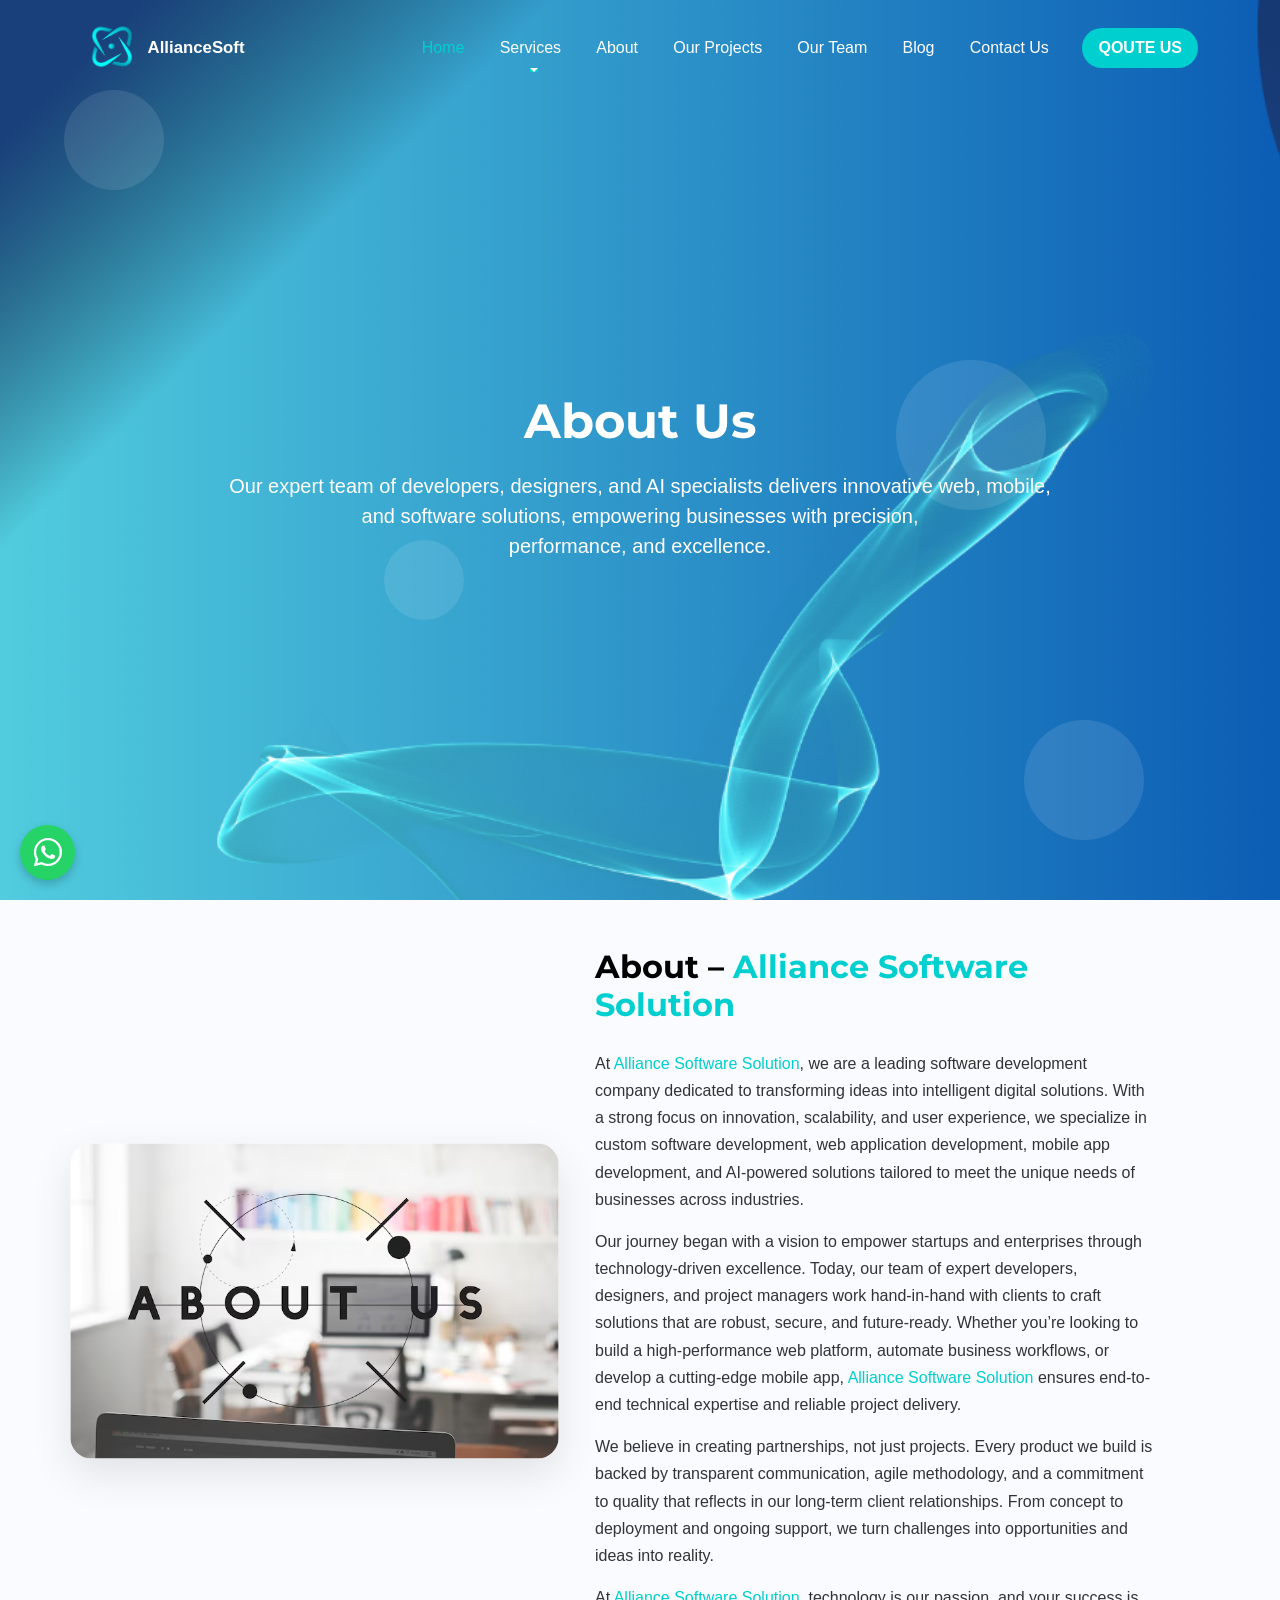
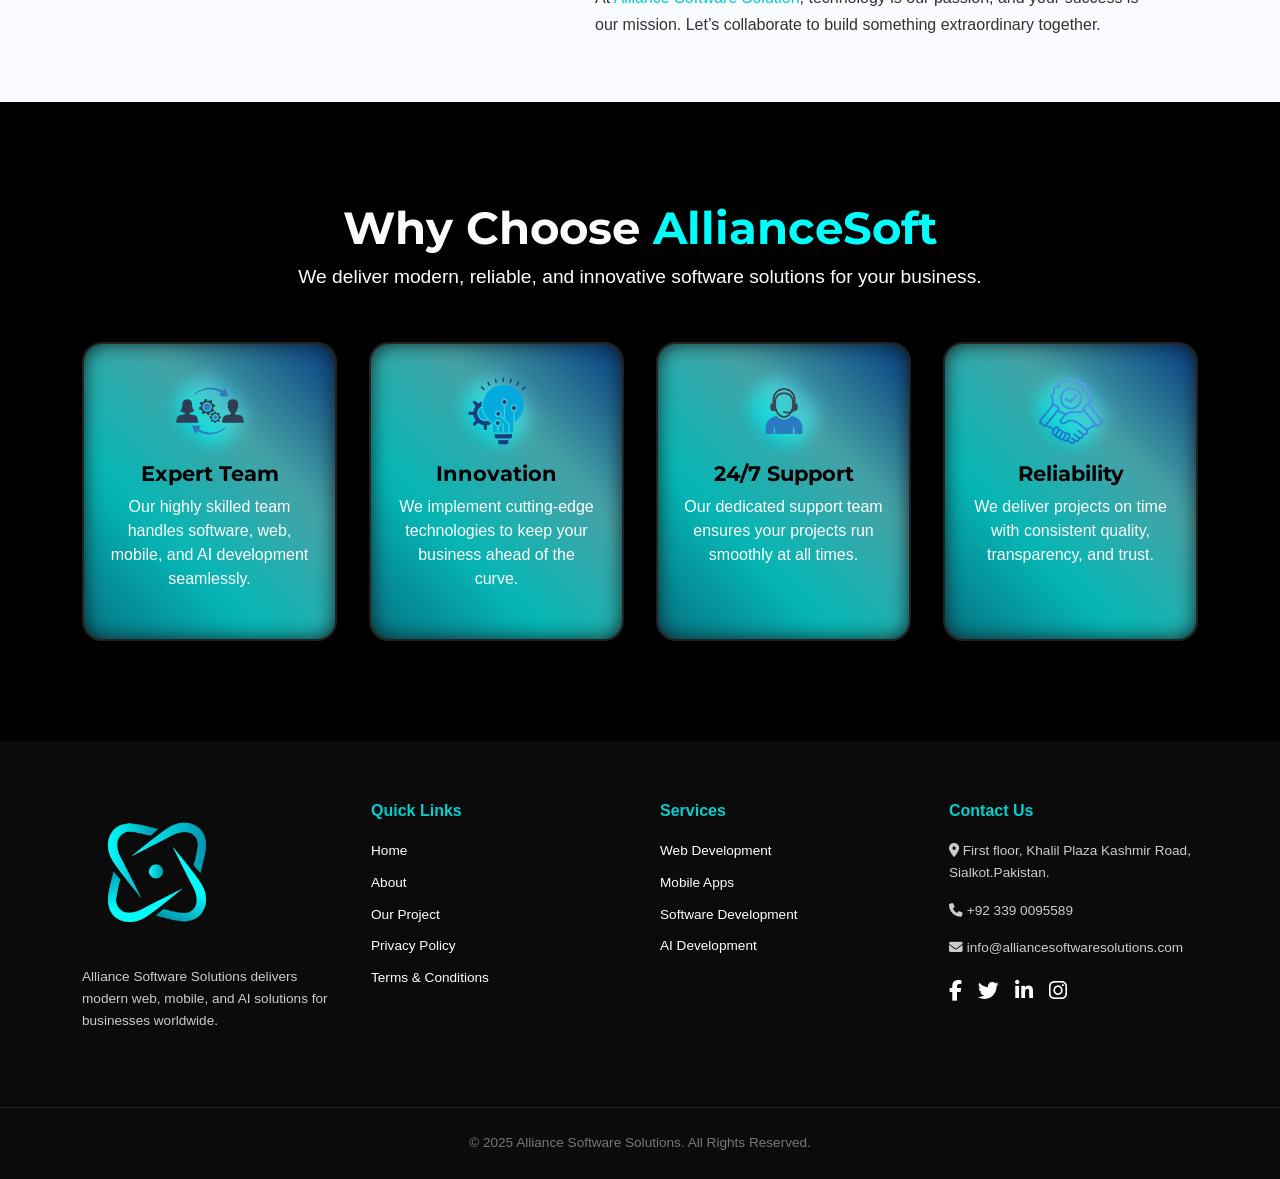
<file: aboutus.html>
<!DOCTYPE html>
<html lang="en">
<head>
  <meta charset="UTF-8">
  <meta name="viewport" content="width=device-width, initial-scale=1.0">
  <title>Alliance Software Solutions</title>
  <link rel="shortcut icon" href="Assets/pic/logobg.png" type="image/x-icon"/>

  <!-- Bootstrap -->
  <link href="https://cdn.jsdelivr.net/npm/bootstrap@5.3.0/dist/css/bootstrap.min.css" rel="stylesheet">

  <!-- Google Font -->
  <link href="https://fonts.googleapis.com/css2?family=Montserrat:wght@300;600;700&display=swap" rel="stylesheet">

  <!-- Icons -->
   <link rel="stylesheet" href="https://cdnjs.cloudflare.com/ajax/libs/font-awesome/6.4.0/css/all.min.css" integrity="sha512-papermadeuphash..." crossorigin="anonymous" referrerpolicy="no-referrer" />
  <link href="https://cdn.jsdelivr.net/npm/bootstrap-icons@1.10.5/font/bootstrap-icons.css" rel="stylesheet">
  <link href="https://unpkg.com/aos@2.3.1/dist/aos.css" rel="stylesheet">
  <!-- Custom CSS -->
  <link rel="stylesheet" href="Assets/Css/style1.css?v=3">
  <link rel="stylesheet" href="Assets/Css/styles.css?v=3">
</head>
<body>
  <!-- Navbar -->
  <nav class="navbar navbar-expand-lg fixed-top">
    <div class="container">
      <a class="navbar-brand" href="/index.html">
        <img src="Assets/pic/logobg.png" alt="AllianceSoft" class="brand-logo">
        <span class="brand-text">AllianceSoft</span>
      </a>
      <button class="navbar-toggler" type="button" data-bs-toggle="collapse" data-bs-target="#navMenu">
        <span class="navbar-toggler-icon"></span>
      </button>

      <!-- Menu -->
      <div class="collapse navbar-collapse" id="navbarNav">
        <ul class="navbar-nav ms-auto">
          <li class="nav-item"><a class="nav-link active" href="/index.html">Home</a></li>
          <li class="nav-item dropdown position-static">
            <a class="nav-link dropdown-toggle" href="#" id="servicesDropdown" role="button" data-bs-toggle="dropdown"> Services </a>
            <div class="dropdown-menu mega-menu-full shadow p-4" aria-labelledby="servicesDropdown">
              <div class="container">
                <div class="row">
                  <div class="col-md-3">
                    <a class="dropdown-item" href="/pages/wbdevelop.html"><i class="bi bi-code-slash"></i>
                      <div>
                        <h6>Web Development</h6>
                        <small>Custom websites & apps with modern stacks.</small>
                      </div>
                    </a>
                  </div>
                  <div class="col-md-3">
                    <a class="dropdown-item" href="/pages/mobappdevelop.html"><i class="bi bi-phone"></i>
                      <div>
                        <h6>Mobile Apps Development</h6>
                        <small>Android & iOS apps with smooth UI/UX.</small>
                      </div>
                    </a>
                  </div>
                  <div class="col-md-3">
                    <a class="dropdown-item" href="/pages/aisoftdevelop.html"><i class="bi bi-robot"></i>
                      <div>
                        <h6>AI Solutions</h6>
                        <small>Chatbots, ML models & automation tools.</small>
                      </div>
                    </a>
                  </div>
                  <div class="col-md-3">
                    <a class="dropdown-item" href="/pages/sftwdevelop.html"><i class="bi bi-cloud"></i>
                      <div>
                        <h6>Software Development</h6>
                        <small>Secure, scalable hosting & infrastructure.</small>
                      </div>
                    </a>
                  </div>
                </div>
              </div>
            </div>
          </li>
          <li class="nav-item"><a class="nav-link" href="/aboutus.html">About</a></li>
          <li class="nav-item"><a class="nav-link" href="/projects.html">Our Projects</a></li>
          <li class="nav-item"><a class="nav-link" href="/team.html">Our Team</a></li>
          <li class="nav-item"><a class="nav-link" href="/blogs.html">Blog</a></li>
          <li class="nav-item"><a class="nav-link" href="/contactus.html">Contact Us</a></li>

          <!-- QUOTE US Button -->
          <li class="nav-item ms-lg-3">
            <a href="https://wa.me/923390095589" target="_blank" class="btn btn-teal text-white px-3 py-2"> QOUTE US </a>
          </li>
        </ul>
      </div>
    </div>
  </nav>

  <!-- Alternative Hero Section -->
  <section class="hero-section-alt">
    <div class="container text-center hero-content">
      <h1>About Us</h1>
      <p>Our expert team of developers, designers, and AI specialists delivers innovative web, mobile, <br> and software solutions, empowering businesses with precision,<BR> performance, and excellence.
</p>
    </div>

    <!-- Floating Circles -->
    <div class="circle circle1"></div>
    <div class="circle circle2"></div>
    <div class="circle circle3"></div>
    <div class="circle circle4"></div>
  </section>
     <!--hero-->

     <!--About us section-->
     <section id="about-us" class="about-us-section py-5">
  <div class="container d-flex flex-wrap align-items-center gap-lg-5 gap-4">
    <!-- Left Image -->
    <div class="about-image col-lg-5 col-md-12 mb-4 mb-lg-0">
      <img src="Assets/pic/about us.jpg" alt="About Us Image" id="aboutImg">
    </div>

    <!-- Right Text -->
    <div class="about-text col-lg-6 col-md-12">
      <h2>About – <span class="company-name">Alliance Software Solution</span></h2>
      <p>
        At <span class="company-name">Alliance Software Solution</span>, we are a leading software development company dedicated to transforming ideas into intelligent digital solutions. With a strong focus on innovation, scalability, and user experience, we specialize in custom software development, web application development, mobile app development, and AI-powered solutions tailored to meet the unique needs of businesses across industries.
      </p>
      <p>
        Our journey began with a vision to empower startups and enterprises through technology-driven excellence. Today, our team of expert developers, designers, and project managers work hand-in-hand with clients to craft solutions that are robust, secure, and future-ready. Whether you’re looking to build a high-performance web platform, automate business workflows, or develop a cutting-edge mobile app, <span class="company-name">Alliance Software Solution</span> ensures end-to-end technical expertise and reliable project delivery.
      </p>
      <p>
        We believe in creating partnerships, not just projects. Every product we build is backed by transparent communication, agile methodology, and a commitment to quality that reflects in our long-term client relationships. From concept to deployment and ongoing support, we turn challenges into opportunities and ideas into reality.
      </p>
      <p>
        At <span class="company-name">Alliance Software Solution</span>, technology is our passion, and your success is our mission. Let’s collaborate to build something extraordinary together.
      </p>
    </div>
  </div>
</section>
<!--end About us section-->
<!-- Why Us Section -->
  <section id="why-us" class="why-us-section">
  <div class="container">
    <div class="section-header text-center mb-5">
      <h2>Why Choose <span>AllianceSoft</span></h2>
      
      <p>We deliver modern, reliable, and innovative software solutions for your business.</p>
    </div>

    <div class="why-us-cards">
      <div class="card fade-in-up">
        <div class="icon"><img src="Assets/pic/expert-team.png" alt="Expert Team"></div>
        <h3>Expert Team</h3>
        <p>Our highly skilled team handles software, web, mobile, and AI development seamlessly.</p>
      </div>
      <div class="card fade-in-up">
        <div class="icon"><img src="Assets/pic/innovation.png" alt="Innovation"></div>
        <h3>Innovation</h3>
        <p>We implement cutting-edge technologies to keep your business ahead of the curve.</p>
      </div>
      <div class="card fade-in-up">
        <div class="icon"><img src="Assets/pic/support.png" alt="Support"></div>
        <h3>24/7 Support</h3>
        <p>Our dedicated support team ensures your projects run smoothly at all times.</p>
      </div>
      <div class="card fade-in-up">
        <div class="icon"><img src="Assets/pic/Reliability.png" alt="Reliability"></div>
        <h3>Reliability</h3>
        <p>We deliver projects on time with consistent quality, transparency, and trust.</p>
      </div>
    </div>
  </div>
</section>



<!--footer-->
<footer class="site-footer">
  <div class="footer-top">
    <div class="container">
      <div class="footer-row">
        <!-- Logo & Description -->
        <div class="footer-col">
          <img src="Assets/pic/logobg.png" alt="Logo" class="footer-logo">
          <p>Alliance Software Solutions delivers modern web, mobile, and AI solutions for businesses worldwide.</p>
        </div>

        <!-- Quick Links -->
        <div class="footer-col">
          <h4>Quick Links</h4>
          <ul>
            <li><a href="/index.html">Home</a></li>
            <li><a href="/aboutus.html">About</a></li>
            <li><a href="/projects.html">Our Project</a></li>
            <li><a href="/pages/privacypolicy.html">Privacy Policy</a></li>
            <li><a href="/pages/terms&condition.html">Terms & Conditions</a></li>
            
          </ul>
        </div>

        <!-- Services Links -->
        <div class="footer-col">
          <h4>Services</h4>
          <ul>
            <li><a href="/pages/wbdevelop.html">Web Development</a></li>
            <li><a href="/pages/mobappdevelop.html">Mobile Apps</a></li>
            <li><a href="/pages/sftwdevelop.html">Software Development</a></li>
            <li><a href="/pages/aisoftdevelop.html">AI Development</a></li>
          </ul>
        </div>

        <!-- Contact & Social -->
        <div class="footer-col">
          <h4>Contact Us</h4>
          <p><i class="fa fa-map-marker-alt"></i>  First floor, Khalil Plaza Kashmir Road, Sialkot.Pakistan.</p>
          <p><i class="fa fa-phone"></i> +92 339 0095589</p>
          <p><i class="fa fa-envelope"></i> info@alliancesoftwaresolutions.com</p>
          <div class="footer-social">
            <a href="https://www.facebook.com/alliacesoftsolution.alliancesoft"><i class="fab fa-facebook-f"></i></a>
            <a href="https://x.com/AllianceSoft22"><i class="fab fa-twitter"></i></a>
            <a href="https://www.linkedin.com/in/alliancesoft-solution-385272328"><i class="fab fa-linkedin-in"></i></a>
            <a href="https://www.instagram.com/alliancesoftsolution/"><i class="fab fa-instagram"></i></a>
          </div>
        </div>
      </div>
    </div>
  </div>

  <!-- Footer Bottom -->
  <div class="footer-bottom">
    <div class="container">
      <p>&copy; 2025 Alliance Software Solutions. All Rights Reserved.</p>
    </div>
  </div>
</footer>



  <!-- CHATBOX 
  <div class="chat-box">
    <a href="javascript:void(0);" class="chat-link" onclick="openChatPrompt()">
      <div class="chat-content">
        <img src="Assets/pic/logobg.png" alt="Chat Avatar" class="chat-avatar">
        <span>Need Help?</span>
      </div>
    </a>
    <button class="chat-close" onclick="closeChatBox()">×</button>
  </div>


  <div id="chat-prompt" class="chat-prompt">
    <div class="chat-header">
      <img src="Assets/pic/logobg.png" alt="Logo" class="chat-logo" />
      <h4>Hi, this is AllianceSoft Support</h4>
      <button class="prompt-close" onclick="closeChatPrompt()">×</button>
    </div>
    <div class="chat-body">
      <p>Please let us know how we can help you.</p>
      <ul>
        <li><input type="radio" name="chat-option" id="option1"><label for="option1">Web / Mobile App Development</label></li>
        <li><input type="radio" name="chat-option" id="option2"><label for="option2">AI / Automation Solutions</label></li>
        <li><input type="radio" name="chat-option" id="option3"><label for="option3">Digital Marketing & Branding</label></li>
        <li><input type="radio" name="chat-option" id="option4"><label for="option4">General Inquiry</label></li>
      </ul>
    </div>
    <div class="chat-footer">Powered by AllianceSoft</div>
  </div>-->

  <!-- Floating WhatsApp Icon -->
<a href="https://wa.me/923390095589" target="_blank" class="whatsapp-float">
  <i class="bi bi-whatsapp"></i>
</a>

  <!-- Scripts -->
  <script src="https://cdn.jsdelivr.net/npm/bootstrap@5.3.0/dist/js/bootstrap.bundle.min.js"></script>
  <script src="Assets/Js/script.js"></script>
  <script src="Assets/Js/Script1.js"></script>
  <script src="https://unpkg.com/aos@2.3.1/dist/aos.js"></script>
<script>
  AOS.init();
</script>
  <script>
    document.getElementById('year').textContent = new Date().getFullYear();
  </script>
<script>
  AOS.init({
    duration: 1200,
    once: true
  });
</script>
<link rel="stylesheet" href="https://unpkg.com/aos@2.3.1/dist/aos.css">

</body>
</html>
</file>
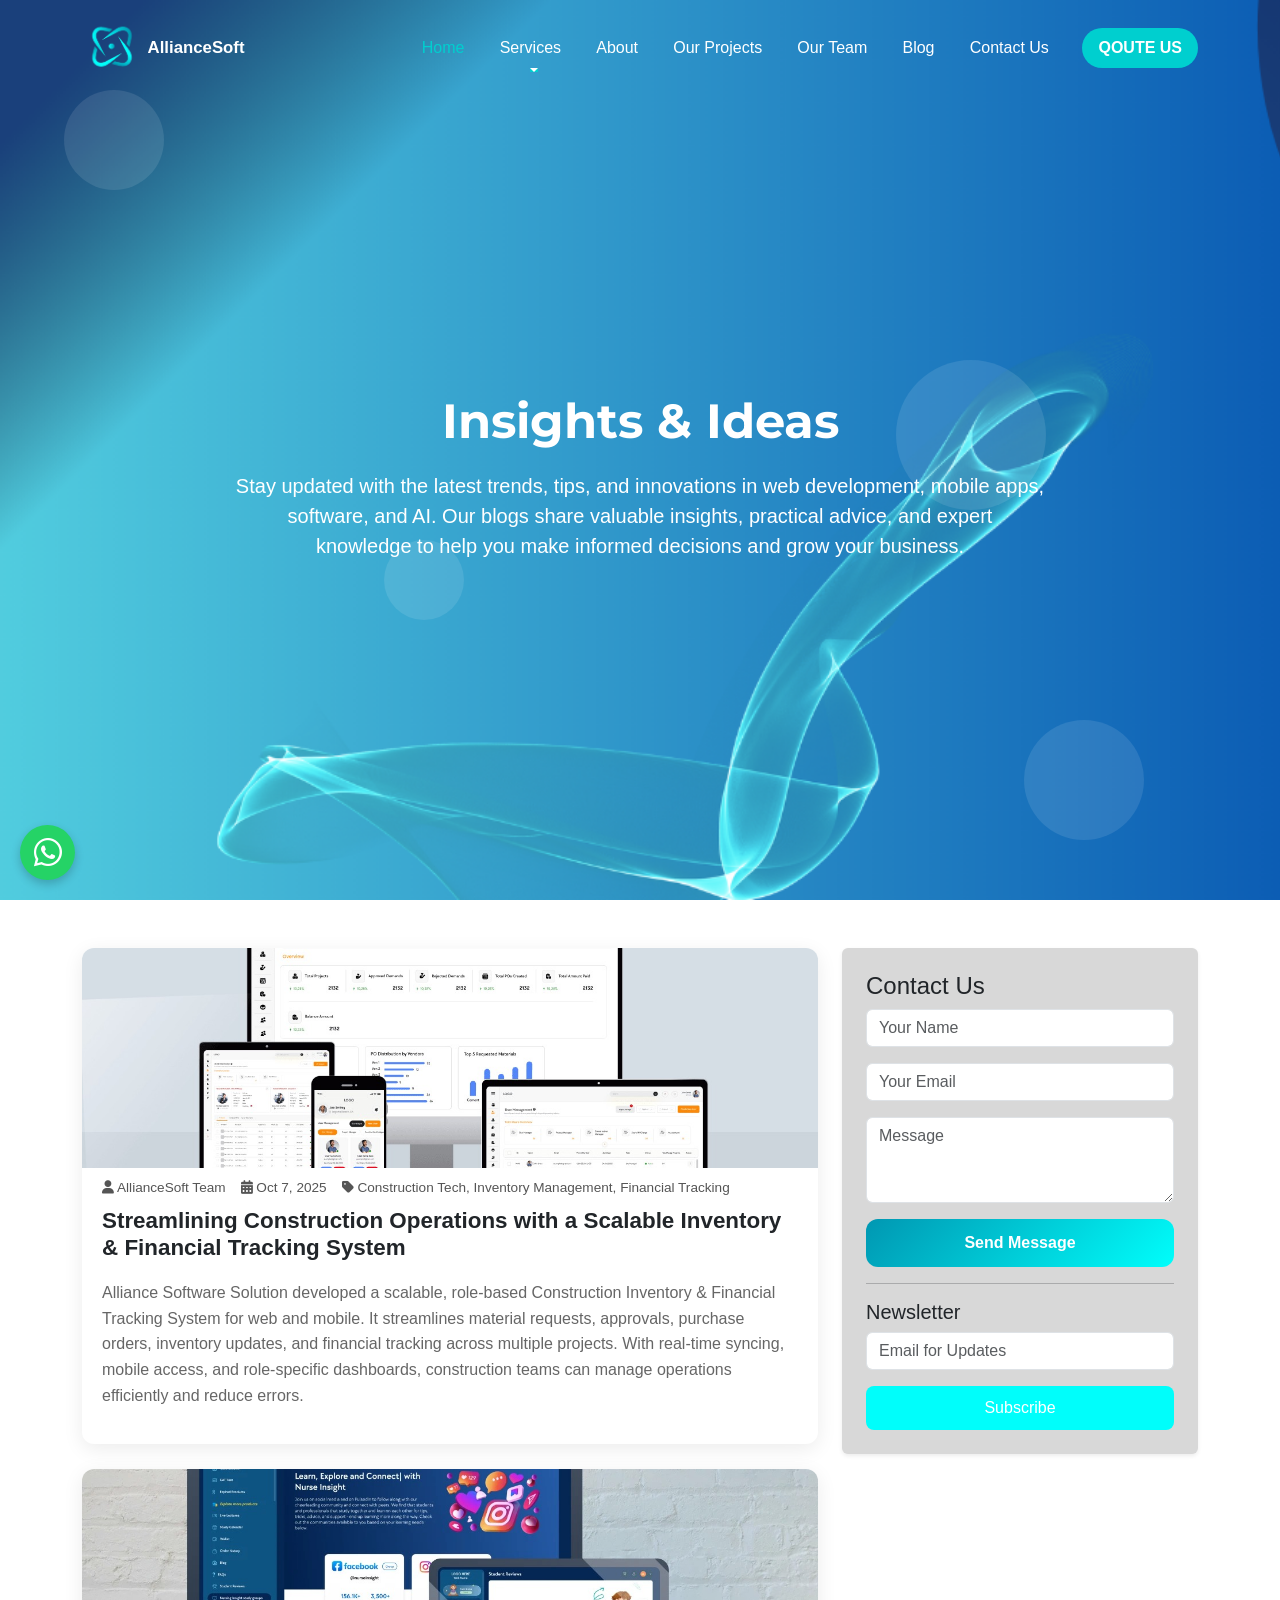
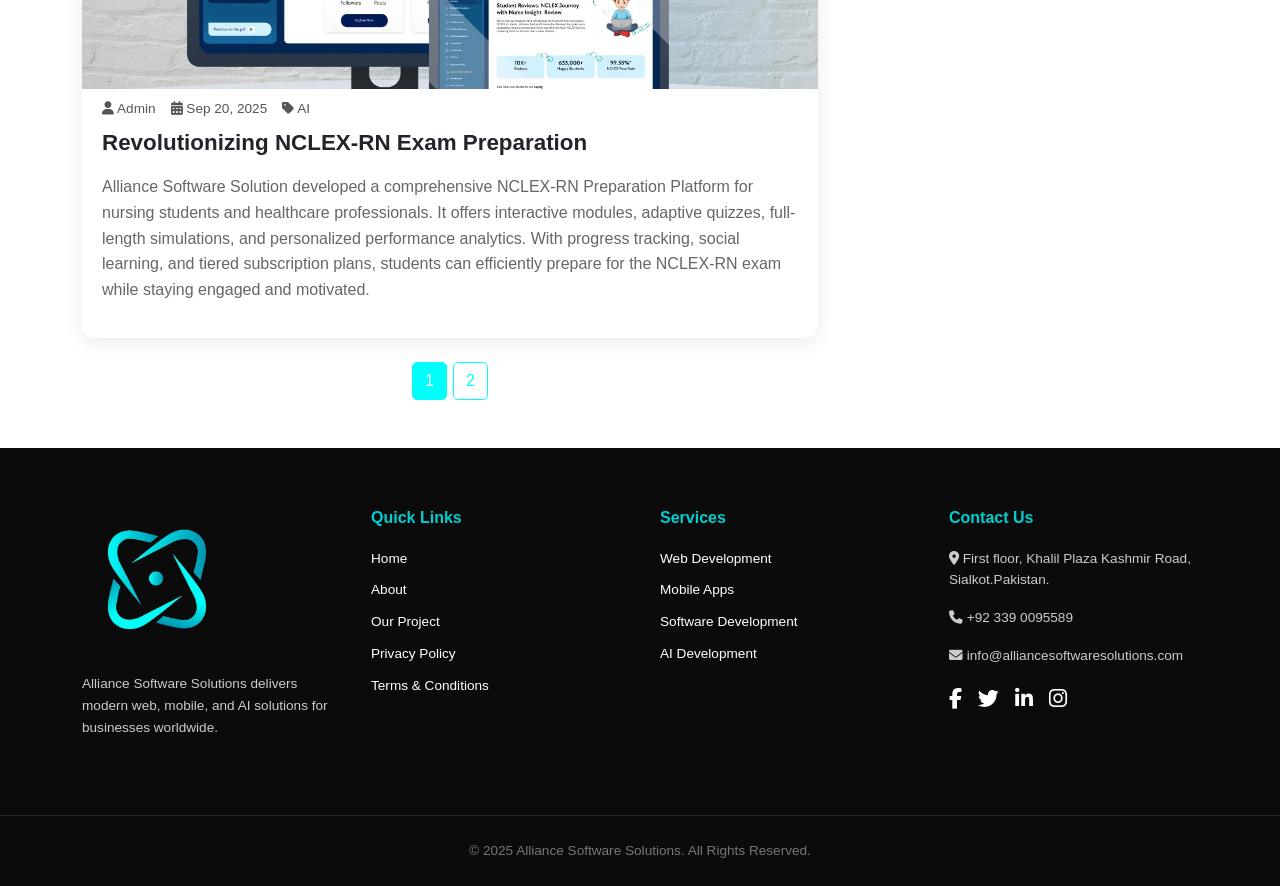
<file: blogs.html>
<!DOCTYPE html>
<html lang="en">
<head>
  <meta charset="UTF-8">
  <meta name="viewport" content="width=device-width, initial-scale=1.0">
  <title>Alliance Software Solutions</title>
  <link rel="shortcut icon" href="Assets/pic/logobg.png" type="image/x-icon"/>

  <!-- Bootstrap -->
  <link href="https://cdn.jsdelivr.net/npm/bootstrap@5.3.0/dist/css/bootstrap.min.css" rel="stylesheet">

  <!-- Google Font -->
  <link href="https://fonts.googleapis.com/css2?family=Montserrat:wght@300;600;700&display=swap" rel="stylesheet">

  <!-- Icons -->
   <link rel="stylesheet" href="https://cdnjs.cloudflare.com/ajax/libs/font-awesome/6.4.0/css/all.min.css" integrity="sha512-papermadeuphash..." crossorigin="anonymous" referrerpolicy="no-referrer" />
  <link href="https://cdn.jsdelivr.net/npm/bootstrap-icons@1.10.5/font/bootstrap-icons.css" rel="stylesheet">
  <link href="https://unpkg.com/aos@2.3.1/dist/aos.css" rel="stylesheet">
  <!-- Custom CSS -->
  <link rel="stylesheet" href="Assets/Css/style1.css?v=3">
  <link rel="stylesheet" href="Assets/Css/styles.css?v=3">
</head>
<body>
  <!-- Navbar -->
  <nav class="navbar navbar-expand-lg fixed-top">
    <div class="container">
      <a class="navbar-brand" href="/index.html">
        <img src="Assets/pic/logobg.png" alt="AllianceSoft" class="brand-logo">
        <span class="brand-text">AllianceSoft</span>
      </a>
      <button class="navbar-toggler" type="button" data-bs-toggle="collapse" data-bs-target="#navMenu">
        <span class="navbar-toggler-icon"></span>
      </button>

      <!-- Menu -->
      <div class="collapse navbar-collapse" id="navbarNav">
        <ul class="navbar-nav ms-auto">
          <li class="nav-item"><a class="nav-link active" href="/index.html">Home</a></li>
          <li class="nav-item dropdown position-static">
            <a class="nav-link dropdown-toggle" href="#" id="servicesDropdown" role="button" data-bs-toggle="dropdown"> Services </a>
            <div class="dropdown-menu mega-menu-full shadow p-4" aria-labelledby="servicesDropdown">
              <div class="container">
                <div class="row">
                  <div class="col-md-3">
                    <a class="dropdown-item" href="/pages/wbdevelop.html"><i class="bi bi-code-slash"></i>
                      <div>
                        <h6>Web Development</h6>
                        <small>Custom websites & apps with modern stacks.</small>
                      </div>
                    </a>
                  </div>
                  <div class="col-md-3">
                    <a class="dropdown-item" href="/pages/mobappdevelop.html"><i class="bi bi-phone"></i>
                      <div>
                        <h6>Mobile Apps Development</h6>
                        <small>Android & iOS apps with smooth UI/UX.</small>
                      </div>
                    </a>
                  </div>
                  <div class="col-md-3">
                    <a class="dropdown-item" href="/pages/aisoftdevelop.html"><i class="bi bi-robot"></i>
                      <div>
                        <h6>AI Solutions</h6>
                        <small>Chatbots, ML models & automation tools.</small>
                      </div>
                    </a>
                  </div>
                  <div class="col-md-3">
                    <a class="dropdown-item" href="/pages/sftwdevelop.html"><i class="bi bi-cloud"></i>
                      <div>
                        <h6>Software Development</h6>
                        <small>Secure, scalable hosting & infrastructure.</small>
                      </div>
                    </a>
                  </div>
                </div>
              </div>
            </div>
          </li>
          <li class="nav-item"><a class="nav-link" href="/aboutus.html">About</a></li>
          <li class="nav-item"><a class="nav-link" href="/projects.html">Our Projects</a></li>
          <li class="nav-item"><a class="nav-link" href="/team.html">Our Team</a></li>
          <li class="nav-item"><a class="nav-link" href="/blogs.html">Blog</a></li>
          <li class="nav-item"><a class="nav-link" href="/contactus.html">Contact Us</a></li>

          <!-- QUOTE US Button -->
          <li class="nav-item ms-lg-3">
            <a href="https://wa.me/923390095589" target="_blank" class="btn btn-teal text-white px-3 py-2"> QOUTE US </a>
          </li>
        </ul>
      </div>
    </div>
  </nav>
  <!-- Alternative Hero Section -->
  <section class="hero-section-alt">
    <div class="container text-center hero-content">
      <h1>Insights & Ideas</h1>
      <p>Stay updated with the latest trends, tips, and innovations in web development, mobile apps, <br> software, and AI. Our blogs share valuable insights, practical advice,   and expert <BR>knowledge to help you make informed decisions and grow your business.
</p>
    </div>

    <!-- Floating Circles -->
    <div class="circle circle1"></div>
    <div class="circle circle2"></div>
    <div class="circle circle3"></div>
    <div class="circle circle4"></div>
  </section>
     <!--hero-->
<!--Blogs-->

<section id="blogs" class="blogs-section py-5">
  <div class="container">
    <div class="row">

      <!-- Blogs Column -->
      <div class="col-lg-8">
        <div id="blog-list" class="blog-list">
          <!-- Blog cards will be injected here by JS -->
        </div>

        <!-- Pagination -->
        <nav id="pagination" class="mt-4 text-center"></nav>
      </div>

      <!-- Contact / Newsletter Column -->
      <div class="col-lg-4">
        <div class="contact-box p-4 shadow-sm rounded">
          <h4>Contact Us</h4>
          <form id="contactForm">
            <div class="mb-3">
              <input type="text" class="form-control" placeholder="Your Name" required>
            </div>
            <div class="mb-3">
              <input type="email" class="form-control" placeholder="Your Email" required>
            </div>
            <div class="mb-3">
              <textarea class="form-control" placeholder="Message" rows="3" required></textarea>
            </div>
            <button type="submit" class="btn btn-contact w-100">Send Message</button>
          </form>
          <hr>
          <h5>Newsletter</h5>
          <form id="newsletterForm">
            <div class="mb-3">
              <input type="email" class="form-control" placeholder="Email for Updates" required>
            </div>
            <button type="submit" class="btn btn-newsletter w-100">Subscribe</button>
          </form>
        </div>
      </div>

    </div>
  </div>
</section>
<!--end Blogs-->

     <!--footer-->
<footer class="site-footer">
  <div class="footer-top">
    <div class="container">
      <div class="footer-row">
        <!-- Logo & Description -->
        <div class="footer-col">
          <img src="Assets/pic/logobg.png" alt="Logo" class="footer-logo">
          <p>Alliance Software Solutions delivers modern web, mobile, and AI solutions for businesses worldwide.</p>
        </div>

        <!-- Quick Links -->
        <div class="footer-col">
          <h4>Quick Links</h4>
          <ul>
            <li><a href="/index.html">Home</a></li>
            <li><a href="/aboutus.html">About</a></li>
            <li><a href="/projects.html">Our Project</a></li>
            <li><a href="/pages/privacypolicy.html">Privacy Policy</a></li>
            <li><a href="/pages/terms&condition.html">Terms & Conditions</a></li>
            
          </ul>
        </div>

        <!-- Services Links -->
        <div class="footer-col">
          <h4>Services</h4>
          <ul>
            <li><a href="/pages/wbdevelop.html">Web Development</a></li>
            <li><a href="/pages/mobappdevelop.html">Mobile Apps</a></li>
            <li><a href="/pages/sftwdevelop.html">Software Development</a></li>
            <li><a href="/pages/aisoftdevelop.html">AI Development</a></li>
          </ul>
        </div>

        <!-- Contact & Social -->
        <div class="footer-col">
          <h4>Contact Us</h4>
          <p><i class="fa fa-map-marker-alt"></i>  First floor, Khalil Plaza Kashmir Road, Sialkot.Pakistan.</p>
          <p><i class="fa fa-phone"></i> +92 339 0095589</p>
          <p><i class="fa fa-envelope"></i> info@alliancesoftwaresolutions.com</p>
          <div class="footer-social">
            <a href="https://www.facebook.com/alliacesoftsolution.alliancesoft"><i class="fab fa-facebook-f"></i></a>
            <a href="https://x.com/AllianceSoft22"><i class="fab fa-twitter"></i></a>
            <a href="https://www.linkedin.com/in/alliancesoft-solution-385272328"><i class="fab fa-linkedin-in"></i></a>
            <a href="https://www.instagram.com/alliancesoftsolution/"><i class="fab fa-instagram"></i></a>
          </div>
        </div>
      </div>
    </div>
  </div>

  <!-- Footer Bottom -->
  <div class="footer-bottom">
    <div class="container">
      <p>&copy; 2025 Alliance Software Solutions. All Rights Reserved.</p>
    </div>
  </div>
</footer>



  <!-- CHATBOX 
  <div class="chat-box">
    <a href="javascript:void(0);" class="chat-link" onclick="openChatPrompt()">
      <div class="chat-content">
        <img src="Assets/pic/logobg.png" alt="Chat Avatar" class="chat-avatar">
        <span>Need Help?</span>
      </div>
    </a>
    <button class="chat-close" onclick="closeChatBox()">×</button>
  </div>


  <div id="chat-prompt" class="chat-prompt">
    <div class="chat-header">
      <img src="Assets/pic/logobg.png" alt="Logo" class="chat-logo" />
      <h4>Hi, this is AllianceSoft Support</h4>
      <button class="prompt-close" onclick="closeChatPrompt()">×</button>
    </div>
    <div class="chat-body">
      <p>Please let us know how we can help you.</p>
      <ul>
        <li><input type="radio" name="chat-option" id="option1"><label for="option1">Web / Mobile App Development</label></li>
        <li><input type="radio" name="chat-option" id="option2"><label for="option2">AI / Automation Solutions</label></li>
        <li><input type="radio" name="chat-option" id="option3"><label for="option3">Digital Marketing & Branding</label></li>
        <li><input type="radio" name="chat-option" id="option4"><label for="option4">General Inquiry</label></li>
      </ul>
    </div>
    <div class="chat-footer">Powered by AllianceSoft</div>
  </div>-->

  <!-- Floating WhatsApp Icon -->
<a href="https://wa.me/923390095589" target="_blank" class="whatsapp-float">
  <i class="bi bi-whatsapp"></i>
</a>

  <!-- Scripts -->
  <script src="https://cdn.jsdelivr.net/npm/bootstrap@5.3.0/dist/js/bootstrap.bundle.min.js"></script>
  <script src="Assets/Js/script.js"></script>
  <script src="Assets/Js/Script1.js"></script>
  <script src="https://unpkg.com/aos@2.3.1/dist/aos.js"></script>
<script>
  AOS.init();
</script>
  <script>
    document.getElementById('year').textContent = new Date().getFullYear();
  </script>
<script>
  AOS.init({
    duration: 1200,
    once: true
  });
</script>
<link rel="stylesheet" href="https://unpkg.com/aos@2.3.1/dist/aos.css">

</body>
</html>
</file>
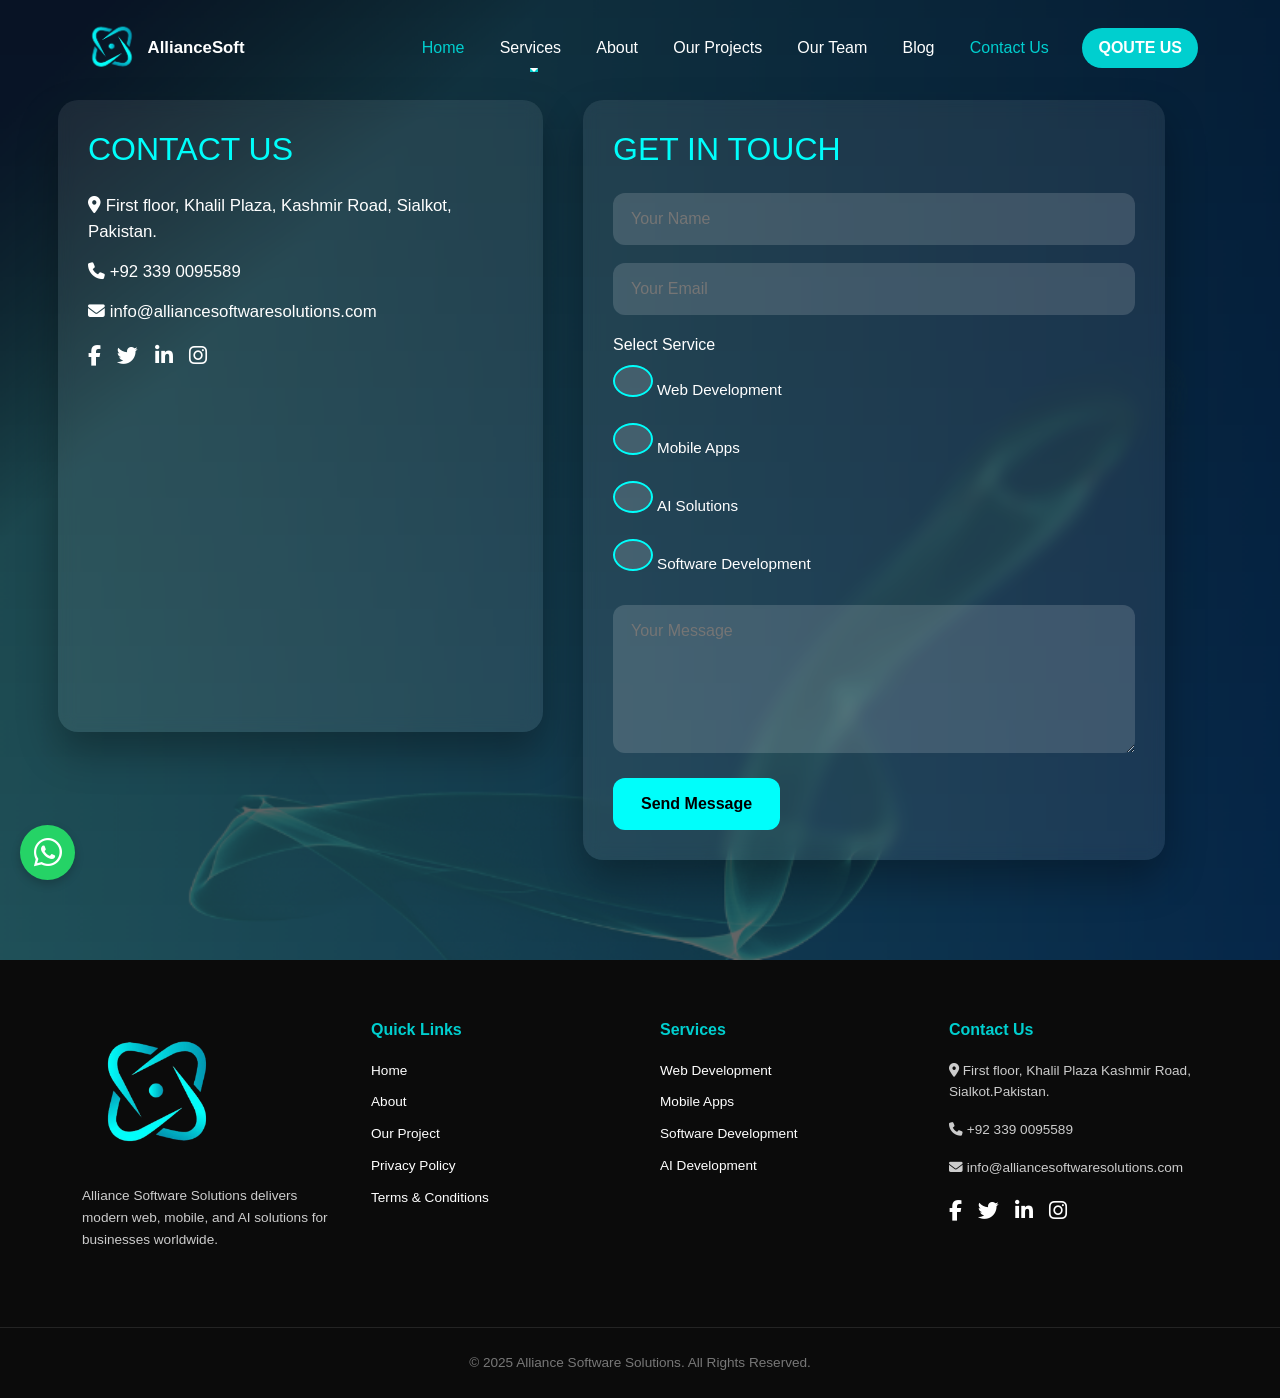
<file: contactus.html>
<!DOCTYPE html>
<html lang="en">
<head>
  <meta charset="UTF-8">
  <meta name="viewport" content="width=device-width, initial-scale=1.0">
  <title>Alliance Software Solutions</title>
  <link rel="shortcut icon" href="Assets/pic/logobg.png" type="image/x-icon"/>

  <!-- Bootstrap -->
  <link href="https://cdn.jsdelivr.net/npm/bootstrap@5.3.0/dist/css/bootstrap.min.css" rel="stylesheet">

  <!-- Google Font -->
  <link href="https://fonts.googleapis.com/css2?family=Montserrat:wght@300;600;700&display=swap" rel="stylesheet">

  <!-- Icons -->
   <link rel="stylesheet" href="https://cdnjs.cloudflare.com/ajax/libs/font-awesome/6.4.0/css/all.min.css" integrity="sha512-papermadeuphash..." crossorigin="anonymous" referrerpolicy="no-referrer" />
  <link href="https://cdn.jsdelivr.net/npm/bootstrap-icons@1.10.5/font/bootstrap-icons.css" rel="stylesheet">
  <link href="https://unpkg.com/aos@2.3.1/dist/aos.css" rel="stylesheet">
  <!-- Custom CSS -->
  <link rel="stylesheet" href="Assets/Css/style1.css?v=3">
  <link rel="stylesheet" href="Assets/Css/styles.css?v=3">
</head>
<body>
  <!-- Navbar -->
  <nav class="navbar navbar-expand-lg fixed-top">
    <div class="container">
      <a class="navbar-brand" href="/index.html">
        <img src="Assets/pic/logobg.png" alt="AllianceSoft" class="brand-logo">
        <span class="brand-text">AllianceSoft</span>
      </a>
      <button class="navbar-toggler" type="button" data-bs-toggle="collapse" data-bs-target="#navMenu">
        <span class="navbar-toggler-icon"></span>
      </button>

      <!-- Menu -->
      <div class="collapse navbar-collapse" id="navbarNav">
        <ul class="navbar-nav ms-auto">
          <li class="nav-item"><a class="nav-link active" href="/index.html">Home</a></li>
          <li class="nav-item dropdown position-static">
            <a class="nav-link dropdown-toggle" href="#" id="servicesDropdown" role="button" data-bs-toggle="dropdown"> Services </a>
            <div class="dropdown-menu mega-menu-full shadow p-4" aria-labelledby="servicesDropdown">
              <div class="container">
                <div class="row">
                  <div class="col-md-3">
                    <a class="dropdown-item" href="/pages/wbdevelop.html"><i class="bi bi-code-slash"></i>
                      <div>
                        <h6>Web Development</h6>
                        <small>Custom websites & apps with modern stacks.</small>
                      </div>
                    </a>
                  </div>
                  <div class="col-md-3">
                    <a class="dropdown-item" href="/pages/mobappdevelop.html"><i class="bi bi-phone"></i>
                      <div>
                        <h6>Mobile Apps</h6>
                        <small>Android & iOS apps with smooth UI/UX.</small>
                      </div>
                    </a>
                  </div>
                  <div class="col-md-3">
                    <a class="dropdown-item" href="/pages/aisoftdevelop.html"><i class="bi bi-robot"></i>
                      <div>
                        <h6>AI Solutions</h6>
                        <small>Chatbots, ML models & automation tools.</small>
                      </div>
                    </a>
                  </div>
                  <div class="col-md-3">
                    <a class="dropdown-item" href="/pages/sftwdevelop.html"><i class="bi bi-cloud"></i>
                      <div>
                        <h6>Software Development</h6>
                        <small>Secure, scalable hosting & infrastructure.</small>
                      </div>
                    </a>
                  </div>
                </div>
              </div>
            </div>
          </li>
          <li class="nav-item"><a class="nav-link" href="/aboutus.html">About</a></li>
          <li class="nav-item"><a class="nav-link" href="/projects.html">Our Projects</a></li>
          <li class="nav-item"><a class="nav-link" href="/team.html">Our Team</a></li>
          <li class="nav-item"><a class="nav-link" href="/blogs.html">Blog</a></li>
          <li class="nav-item"><a class="nav-link" href="/contactus.html">Contact Us</a></li>

          <!-- QUOTE US Button -->
          <li class="nav-item ms-lg-3">
            <a href="https://wa.me/923390095589" target="_blank" class="btn btn-teal text-white px-3 py-2"> QOUTE US </a>
          </li>
        </ul>
      </div>
    </div>
  </nav>

  <!--Contact us-->
  <section id="contact" class="contact-us-section">
  <div class="container">
    <div class="row gx-5 align-items-start">

      <!-- Contact Info -->
      <div class="col-lg-5 contact-info">
        <h4>Contact Us</h4>
        <p><i class="fa fa-map-marker-alt"></i> First floor, Khalil Plaza, Kashmir Road, Sialkot, Pakistan.</p>
        <p><i class="fa fa-phone"></i> +92 339 0095589</p>
        <p><i class="fa fa-envelope"></i> info@alliancesoftwaresolutions.com</p>

        <div class="footer-social mt-3">
          <a href="https://www.facebook.com/alliacesoftsolution.alliancesoft"><i class="fab fa-facebook-f"></i></a>
          <a href="https://x.com/AllianceSoft22"><i class="fab fa-twitter"></i></a>
          <a href="https://www.linkedin.com/in/alliancesoft-solution-385272328"><i class="fab fa-linkedin-in"></i></a>
          <a href="https://www.instagram.com/alliancesoftsolution/"><i class="fab fa-instagram"></i></a>
        </div>

        <!-- Google Map -->
        <div class="mt-4 map-wrapper">
          <iframe src="https://www.google.com/maps/embed?pb=!1m18!1m12!1m3!1d3380.456484107333!2d74.5267766!3d32.493896!2m3!1f0!2f0!3f0!3m2!1i1024!2i768!4f13.1!3m3!1m2!1s0x391ebcb3e8fce3d1%3A0x9050c4b0b90f1bfb!2sKhalil%20Plaza%2C%20Kashmir%20Rd%2C%20Sialkot%2C%20Pakistan!5e0!3m2!1sen!2s!4v1696641523415!5m2!1sen!2s" width="100%" height="300" style="border:0;" allowfullscreen="" loading="lazy"></iframe>
        </div>
      </div>

      <!-- Contact Form -->
      <div class="col-lg-6 contact-form">
        <h4>Get in Touch</h4>
        <form>
          <input type="text" placeholder="Your Name" required>
          <input type="email" placeholder="Your Email" required>

          <!-- Service Selection -->
          <div class="form-group mb-3">
            <label class="form-label">Select Service</label>
            <div class="service-options">
              <label><input type="radio" name="service" value="Web Development" required> Web Development</label>
              <label><input type="radio" name="service" value="Mobile Apps"> Mobile Apps</label>
              <label><input type="radio" name="service" value="AI Solutions"> AI Solutions</label>
              <label><input type="radio" name="service" value="Software Development"> Software Development</label>
            </div>
          </div>

          <textarea rows="5" placeholder="Your Message" required></textarea>
          <button type="submit">Send Message</button>
        </form>
      </div>

    </div>
  </div>
</section>



<!-- End Contact us-->



<!--footer-->
<footer class="site-footer">
  <div class="footer-top">
    <div class="container">
      <div class="footer-row">
        <!-- Logo & Description -->
        <div class="footer-col">
          <img src="Assets/pic/logobg.png" alt="Logo" class="footer-logo">
          <p>Alliance Software Solutions delivers modern web, mobile, and AI solutions for businesses worldwide.</p>
        </div>

        <!-- Quick Links -->
        <div class="footer-col">
          <h4>Quick Links</h4>
          <ul>
            <li><a href="/index.html">Home</a></li>
            <li><a href="/aboutus.html">About</a></li>
            <li><a href="/projects.html">Our Project</a></li>
            <li><a href="/pages/privacypolicy.html">Privacy Policy</a></li>
            <li><a href="/pages/terms&condition.html">Terms & Conditions</a></li>
            
          </ul>
        </div>

        <!-- Services Links -->
        <div class="footer-col">
          <h4>Services</h4>
          <ul>
            <li><a href="/pages/wbdevelop.html">Web Development</a></li>
            <li><a href="/pages/mobappdevelop.html">Mobile Apps</a></li>
            <li><a href="/pages/sftwdevelop.html">Software Development</a></li>
            <li><a href="/pages/aisoftdevelop.html">AI Development</a></li>
          </ul>
        </div>

        <!-- Contact & Social -->
        <div class="footer-col">
          <h4>Contact Us</h4>
          <p><i class="fa fa-map-marker-alt"></i>  First floor, Khalil Plaza Kashmir Road, Sialkot.Pakistan.</p>
          <p><i class="fa fa-phone"></i> +92 339 0095589</p>
          <p><i class="fa fa-envelope"></i> info@alliancesoftwaresolutions.com</p>
          <div class="footer-social">
            <a href="https://www.facebook.com/alliacesoftsolution.alliancesoft"><i class="fab fa-facebook-f"></i></a>
            <a href="https://x.com/AllianceSoft22"><i class="fab fa-twitter"></i></a>
            <a href="https://www.linkedin.com/in/alliancesoft-solution-385272328"><i class="fab fa-linkedin-in"></i></a>
            <a href="https://www.instagram.com/alliancesoftsolution/"><i class="fab fa-instagram"></i></a>
          </div>
        </div>
      </div>
    </div>
  </div>

  <!-- Footer Bottom -->
  <div class="footer-bottom">
    <div class="container">
      <p>&copy; 2025 Alliance Software Solutions. All Rights Reserved.</p>
    </div>
  </div>
</footer>



  <!-- CHATBOX 
  <div class="chat-box">
    <a href="javascript:void(0);" class="chat-link" onclick="openChatPrompt()">
      <div class="chat-content">
        <img src="/Assets/pic/logobg.png" alt="Chat Avatar" class="chat-avatar">
        <span>Need Help?</span>
      </div>
    </a>
    <button class="chat-close" onclick="closeChatBox()">×</button>
  </div>

  <div id="chat-prompt" class="chat-prompt">
    <div class="chat-header">
      <img src="/Assets/pic/logobg.png" alt="Logo" class="chat-logo" />
      <h4>Hi, this is AllianceSoft Support</h4>
      <button class="prompt-close" onclick="closeChatPrompt()">×</button>
    </div>
    <div class="chat-body">
      <p>Please let us know how we can help you.</p>
      <ul>
        <li><input type="radio" name="chat-option" id="option1"><label for="option1">Web / Mobile App Development</label></li>
        <li><input type="radio" name="chat-option" id="option2"><label for="option2">AI / Automation Solutions</label></li>
        <li><input type="radio" name="chat-option" id="option3"><label for="option3">Digital Marketing & Branding</label></li>
        <li><input type="radio" name="chat-option" id="option4"><label for="option4">General Inquiry</label></li>
      </ul>
    </div>
    <div class="chat-footer">Powered by AllianceSoft</div>
  </div>-->
  <!-- Floating WhatsApp Icon -->
<a href="https://wa.me/923390095589" target="_blank" class="whatsapp-float">
  <i class="bi bi-whatsapp"></i>
</a>

  <!-- Scripts -->
  <script src="https://cdn.jsdelivr.net/npm/bootstrap@5.3.0/dist/js/bootstrap.bundle.min.js"></script>
  <script src="Assets/Js/script.js"></script>
  <script src="Assets/Js/Script1.js"></script>
  <script src="https://unpkg.com/aos@2.3.1/dist/aos.js"></script>
<script>
  AOS.init();
</script>
  <script>
    document.getElementById('year').textContent = new Date().getFullYear();
  </script>
<script>
  AOS.init({
    duration: 1200,
    once: true
  });
</script>
<link rel="stylesheet" href="https://unpkg.com/aos@2.3.1/dist/aos.css">

</body>
</html>
</file>
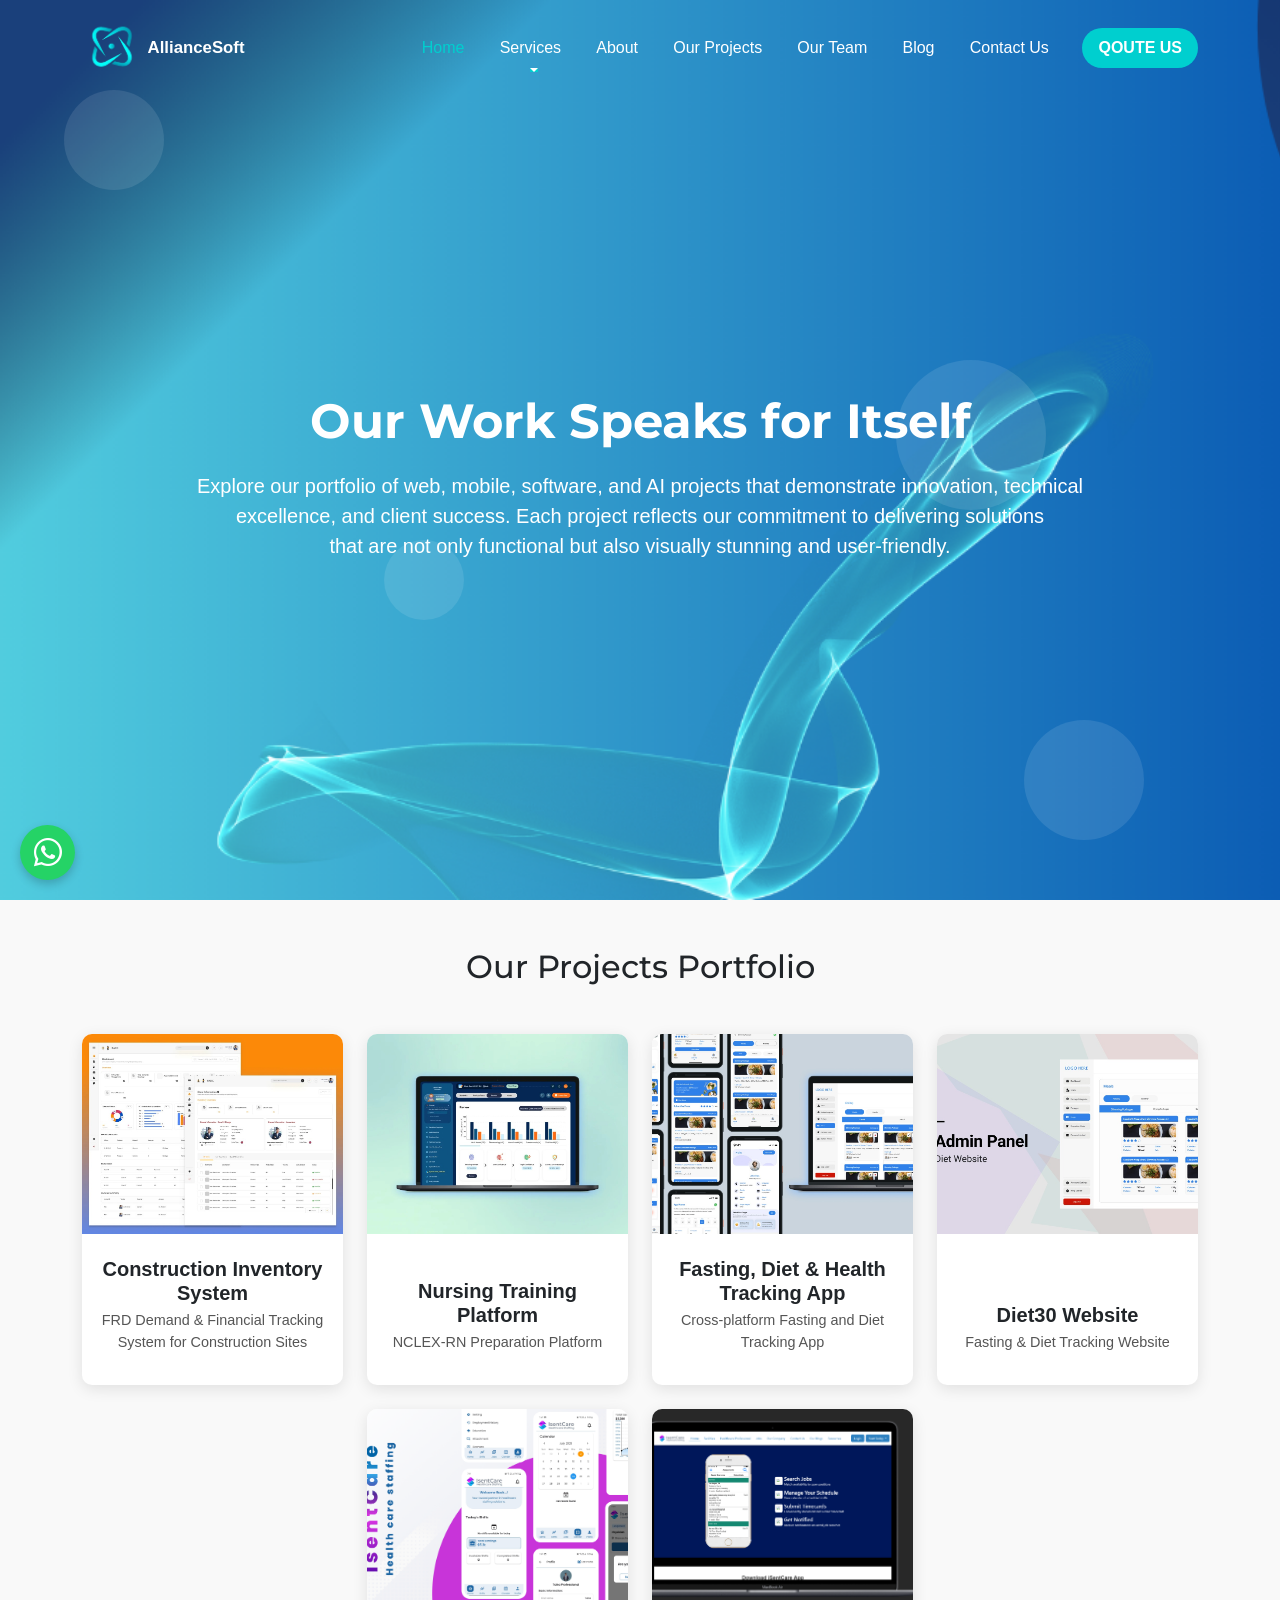
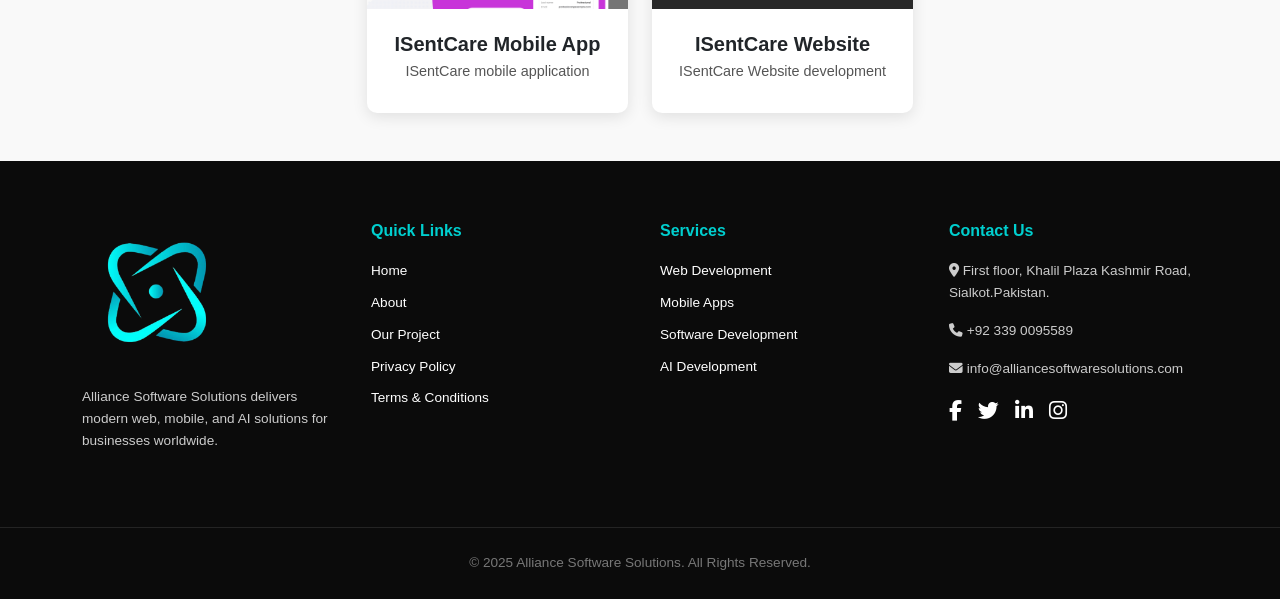
<file: projects.html>
<!DOCTYPE html>
<html lang="en">
<head>
  <meta charset="UTF-8">
  <meta name="viewport" content="width=device-width, initial-scale=1.0">
  <title>Alliance Software Solutions</title>
  <link rel="shortcut icon" href="Assets/pic/logobg.png" type="image/x-icon"/>

  <!-- Bootstrap CSS -->
  <link href="https://cdn.jsdelivr.net/npm/bootstrap@5.3.1/dist/css/bootstrap.min.css" rel="stylesheet">
  <!-- Google Font -->
  <link href="https://fonts.googleapis.com/css2?family=Montserrat:wght@300;600;700&display=swap" rel="stylesheet">

  <!-- Icons -->
   <link rel="stylesheet" href="https://cdnjs.cloudflare.com/ajax/libs/font-awesome/6.4.0/css/all.min.css" integrity="sha512-papermadeuphash..." crossorigin="anonymous" referrerpolicy="no-referrer" />
  <link href="https://cdn.jsdelivr.net/npm/bootstrap-icons@1.10.5/font/bootstrap-icons.css" rel="stylesheet">
  <link href="https://unpkg.com/aos@2.3.1/dist/aos.css" rel="stylesheet">
  <!-- Custom CSS -->
  <link rel="stylesheet" href="Assets/Css/style1.css?v=3">
  <link rel="stylesheet" href="Assets/Css/styles.css?v=3">
</head>
<body>
  <!-- Navbar -->
  <nav class="navbar navbar-expand-lg fixed-top">
    <div class="container">
      <a class="navbar-brand" href="/index.html">
        <img src="Assets/pic/logobg.png" alt="AllianceSoft" class="brand-logo">
        <span class="brand-text">AllianceSoft</span>
      </a>
      <button class="navbar-toggler" type="button" data-bs-toggle="collapse" data-bs-target="#navMenu">
        <span class="navbar-toggler-icon"></span>
      </button>

      <!-- Menu -->
      <div class="collapse navbar-collapse" id="navbarNav">
        <ul class="navbar-nav ms-auto">
          <li class="nav-item"><a class="nav-link active" href="/index.html">Home</a></li>
          <li class="nav-item dropdown position-static">
            <a class="nav-link dropdown-toggle" href="#" id="servicesDropdown" role="button" data-bs-toggle="dropdown"> Services </a>
            <div class="dropdown-menu mega-menu-full shadow p-4" aria-labelledby="servicesDropdown">
              <div class="container">
                <div class="row">
                  <div class="col-md-3">
                    <a class="dropdown-item" href="/pages/wbdevelop.html"><i class="bi bi-code-slash"></i>
                      <div>
                        <h6>Web Development</h6>
                        <small>Custom websites & apps with modern stacks.</small>
                      </div>
                    </a>
                  </div>
                  <div class="col-md-3">
                    <a class="dropdown-item" href="/pages/mobappdevelop.html"><i class="bi bi-phone"></i>
                      <div>
                        <h6>Mobile Apps Development</h6>
                        <small>Android & iOS apps with smooth UI/UX.</small>
                      </div>
                    </a>
                  </div>
                  <div class="col-md-3">
                    <a class="dropdown-item" href="/pages/aisoftdevelop.html"><i class="bi bi-robot"></i>
                      <div>
                        <h6>AI Solutions</h6>
                        <small>Chatbots, ML models & automation tools.</small>
                      </div>
                    </a>
                  </div>
                  <div class="col-md-3">
                    <a class="dropdown-item" href="/pages/sftwdevelop.html"><i class="bi bi-cloud"></i>
                      <div>
                        <h6>Software Development</h6>
                        <small>Secure, scalable hosting & infrastructure.</small>
                      </div>
                    </a>
                  </div>
                </div>
              </div>
            </div>
          </li>
          <li class="nav-item"><a class="nav-link" href="/aboutus.html">About</a></li>
          <li class="nav-item"><a class="nav-link" href="/projects.html">Our Projects</a></li>
          <li class="nav-item"><a class="nav-link" href="/team.html">Our Team</a></li>
          <li class="nav-item"><a class="nav-link" href="/blogs.html">Blog</a></li>
          <li class="nav-item"><a class="nav-link" href="/contactus.html">Contact Us</a></li>

          <!-- QUOTE US Button -->
          <li class="nav-item ms-lg-3">
            <a href="https://wa.me/923390095589" target="_blank" class="btn btn-teal text-white px-3 py-2"> QOUTE US </a>
          </li>
        </ul>
      </div>
    </div>
  </nav>

  <!-- Alternative Hero Section -->
  <section class="hero-section-alt">
    <div class="container text-center hero-content">
      <h1>Our Work Speaks for Itself</h1>
      <p>
        Explore our portfolio of web, mobile, software, and AI projects that demonstrate innovation, technical <BR> excellence, and client success. Each project reflects our commitment to delivering solutions <BR> that are not only functional but also visually stunning and user-friendly.
      </p>
    </div>

    <!-- Floating Circles -->
    <div class="circle circle1"></div>
    <div class="circle circle2"></div>
    <div class="circle circle3"></div>
    <div class="circle circle4"></div>
  </section>
     <!--hero-->

  <!-- Projects Section -->
   <!-- Portfolio Section -->
<section id="portfolio" class="py-5">
  <div class="container">
    <h2 class="text-center mb-5">Our Projects Portfolio</h2>
    <div class="row g-4 justify-content-center">

      <!-- Project 1 -->
      <div class="col-lg-3 col-md-6 d-flex">
        <div class="project-card" data-bs-toggle="modal" data-bs-target="#project1Modal">
          <img src="Assets/pic/RADC dashboard.jpeg" alt="Construction Inventory System">
          <div class="project-info">
            <h5>Construction Inventory System</h5>
            <p>FRD Demand & Financial Tracking System for Construction Sites</p>
          </div>
        </div>
      </div>

      <!-- Project 2 -->
      <div class="col-lg-3 col-md-6 d-flex">
        <div class="project-card" data-bs-toggle="modal" data-bs-target="#project2Modal">
          <img src="Assets/pic/nursing dashboard and website.jpeg" alt="Nursing Training Platform">
          <div class="project-info">
            <h5>Nursing Training Platform</h5>
            <p>NCLEX-RN Preparation Platform</p>
          </div>
        </div>
      </div>

      <!-- Project 3 -->
       <div class="col-lg-3 col-md-6 d-flex">
        <div class="project-card" data-bs-toggle="modal" data-bs-target="#project3Modal">
          <img src="Assets/pic/diet mobile app.jpeg" alt="Fasting Diet App">
          <div class="project-info">
            <h5>Fasting, Diet & Health Tracking App</h5>
            <p>Cross-platform Fasting and Diet Tracking App</p>
          </div>
        </div>
      </div>

      <!-- Project 4 -->
      <div class="col-lg-3 col-md-6 d-flex">
        <div class="project-card" data-bs-toggle="modal" data-bs-target="#project4Modal">
          <img src="Assets/pic/diet dashboard.jpeg" alt="Diet30 Website">
          <div class="project-info">
            <h5>Diet30 Website</h5>
            <p>Fasting & Diet Tracking Website</p>
          </div>
        </div>
      </div>

      <!-- Project 5 -->
      <div class="col-lg-3 col-md-6 d-flex">
        <div class="project-card" data-bs-toggle="modal" data-bs-target="#project5Modal">
          <img src="Assets/pic/isentcare mockups/New folder/mockup1.png" alt="ISentCare Mobile App">
          <div class="project-info">
            <h5>ISentCare Mobile App</h5>
            <p>ISentCare mobile application</p>
          </div>
        </div>
      </div>

      <!-- Project 6 -->
      <div class="col-lg-3 col-md-6 d-flex">
        <div class="project-card" data-bs-toggle="modal" data-bs-target="#project6Modal">
          <img src="Assets/pic/isentcare mockups/New folder/website3.png" alt="ISentCare Website">
          <div class="project-info">
            <h5>ISentCare Website</h5>
            <p>ISentCare Website development</p>
          </div>
        </div>
      </div>
    </div>
  </div>
</section>

<!-- =================== Modals =================== -->

<!-- Project 1 Modal -->
<div class="modal fade" id="project1Modal" tabindex="-1">
  <div class="modal-dialog modal-lg modal-dialog-centered">
    <div class="modal-content">
      <div class="modal-header">
        <h5 class="modal-title">Construction Inventory System</h5>
        <button type="button" class="btn-close" data-bs-dismiss="modal"></button>
      </div>
      <div class="modal-body">
        <div id="carouselProject1" class="carousel slide mb-3" data-bs-ride="carousel">
          <div class="carousel-inner">
            <div class="carousel-item active">
              <img src="Assets/pic/RADC dashboard1.jpeg" class="d-block w-100" alt="">
            </div>
            <div class="carousel-item">
              <img src="Assets/pic/RADC Mobile app (2).jpeg" class="d-block w-100" alt="">
            </div>
            <div class="carousel-item">
              <img src="Assets/pic/RADC mobile app.jpeg" class="d-block w-100" alt="">
            </div>
            <div class="carousel-item">
              <img src="Assets/pic/RADC software development.jpeg" class="d-block w-100" alt="">
            </div>
          </div>
          <button class="carousel-control-prev" type="button" data-bs-target="#carouselProject1" data-bs-slide="prev">
            <span class="carousel-control-prev-icon"></span>
          </button>
          <button class="carousel-control-next" type="button" data-bs-target="#carouselProject1" data-bs-slide="next">
            <span class="carousel-control-next-icon"></span>
          </button>
        </div>
        <p>We developed a scalable, role-based FRD Demand & Financial Tracking System for web and mobile, tailored for construction companies to streamline material demand workflows, purchase orders, inventory, and financial records across multiple projects and user roles...</p>
      </div>
    </div>
  </div>
</div>

<!-- Project 2 Modal -->
<div class="modal fade" id="project2Modal" tabindex="-1">
  <div class="modal-dialog modal-lg modal-dialog-centered">
    <div class="modal-content">
      <div class="modal-header">
        <h5 class="modal-title">Nursing Training Platform</h5>
        <button type="button" class="btn-close" data-bs-dismiss="modal"></button>
      </div>
      <div class="modal-body">
        <div id="carouselProject2" class="carousel slide mb-3" data-bs-ride="carousel">
          <div class="carousel-inner">
            <div class="carousel-item active">
              <img src="Assets/pic/nursing dashboard.jpeg" class="d-block w-100" alt="">
            </div>
            <div class="carousel-item">
              <img src="Assets/pic/nursing dashboard1.jpeg" class="d-block w-100" alt="">
            </div>
            <div class="carousel-item">
              <img src="Assets/pic/nursing website.jpeg" class="d-block w-100" alt="">
            </div>
          </div>
          <button class="carousel-control-prev" type="button" data-bs-target="#carouselProject2" data-bs-slide="prev">
            <span class="carousel-control-prev-icon"></span>
          </button>
          <button class="carousel-control-next" type="button" data-bs-target="#carouselProject2" data-bs-slide="next">
            <span class="carousel-control-next-icon"></span>
          </button>
        </div>
        <p>We developed a robust, scalable NCLEX Preparation Platform designed for nursing students and healthcare professionals preparing for the NCLEX-RN exam. Key features include interactive modules, quizzes, dashboards, progress tracking, discussion forums, and subscription plans...</p>
      </div>
    </div>
  </div>
</div>

<!-- Project 3 Modal -->
<div class="modal fade" id="project3Modal" tabindex="-1">
  <div class="modal-dialog modal-lg modal-dialog-centered">
    <div class="modal-content">
      <div class="modal-header">
        <h5 class="modal-title">Fasting, Diet & Health Tracking App</h5>
        <button type="button" class="btn-close" data-bs-dismiss="modal"></button>
      </div>
      <div class="modal-body">
        <div id="carouselProject3" class="carousel slide mb-3" data-bs-ride="carousel">
          <div class="carousel-inner">
            <div class="carousel-item active">
              <img src="Assets/pic/diet.jpeg" class="d-block w-100" alt="">
            </div>
            <div class="carousel-item">
              <img src="Assets/pic/diet mobile app.jpeg" class="d-block w-100" alt="">
            </div>
          </div>
          <button class="carousel-control-prev" type="button" data-bs-target="#carouselProject3" data-bs-slide="prev">
            <span class="carousel-control-prev-icon"></span>
          </button>
          <button class="carousel-control-next" type="button" data-bs-target="#carouselProject3" data-bs-slide="next">
            <span class="carousel-control-next-icon"></span>
          </button>
        </div>
        <p>This cross-platform Fasting and Diet Tracking Mobile App helps users track meals, calories, fasting schedules, and fitness goals. It includes personalized meal plans, tracking dashboards, web-based admin panel, and in-app subscription features...</p>
      </div>
    </div>
  </div>
</div>

<!-- Project 4 Modal -->
<div class="modal fade" id="project4Modal" tabindex="-1">
  <div class="modal-dialog modal-lg modal-dialog-centered">
    <div class="modal-content">
      <div class="modal-header">
        <h5 class="modal-title">Diet30 Website</h5>
        <button type="button" class="btn-close" data-bs-dismiss="modal"></button>
      </div>
      <div class="modal-body">
        <div id="carouselProject4" class="carousel slide mb-3" data-bs-ride="carousel">
          <div class="carousel-inner">
            <div class="carousel-item active">
              <img src="Assets/pic/diet301.png" class="d-block w-100" alt="">
            </div>
            <div class="carousel-item">
              <img src="Assets/pic/diet302.png" class="d-block w-100" alt="">
            </div>
            <div class="carousel-item">
              <img src="Assets/pic/diet303.jpeg" class="d-block w-100" alt="">
            </div>
          </div>
          <button class="carousel-control-prev" type="button" data-bs-target="#carouselProject4" data-bs-slide="prev">
            <span class="carousel-control-prev-icon"></span>
          </button>
          <button class="carousel-control-next" type="button" data-bs-target="#carouselProject4" data-bs-slide="next">
            <span class="carousel-control-next-icon"></span>
          </button>
        </div>
        <p>Diet30 is a web platform version of the Fasting and Diet Tracking app. It allows users to track meals, fasting, calories, and fitness progress. The web app mirrors the mobile experience and includes premium features, user dashboards, analytics, and integration with mobile apps...</p>
      </div>
    </div>
  </div>
</div>

<!-- Project 5 Modal -->
<div class="modal fade" id="project5Modal" tabindex="-1">
  <div class="modal-dialog modal-lg modal-dialog-centered">
    <div class="modal-content">
      <div class="modal-header">
        <h5 class="modal-title">ISentCare Mobile Application</h5>
        <button type="button" class="btn-close" data-bs-dismiss="modal"></button>
      </div>
      <div class="modal-body">
        <div id="carouselProject5" class="carousel slide mb-3" data-bs-ride="carousel">
          <div class="carousel-inner">
            <div class="carousel-item active">
              <img src="Assets/pic/isentcare mockups/New folder/mockup2.png" class="d-block w-100" alt="">
            </div>
            <div class="carousel-item">
              <img src="Assets/pic/isentcare mockups/New folder/mockup4.png" class="d-block w-100" alt="">
            </div>
            <div class="carousel-item">
              <img src="Assets/pic/isentcare mockups/New folder/moxkup3.png" class="d-block w-100" alt="">
            </div>
          </div>
          <button class="carousel-control-prev" type="button" data-bs-target="#carouselProject5" data-bs-slide="prev">
            <span class="carousel-control-prev-icon"></span>
          </button>
          <button class="carousel-control-next" type="button" data-bs-target="#carouselProject5" data-bs-slide="next">
            <span class="carousel-control-next-icon"></span>
          </button>
        </div>
        <p>ISentCare is an all-rounded destination for top-tier staffing solutions across healthcare settings. We provide RNs, LPN, CNA, Physicians, Dentists, Nurse practitioners, Physician assistants, Anesthesiologists, and more. We also provide specialized clinicians, Allied health, leadership, and non-clinical staff.</p>
      </div>
    </div>
  </div>
</div>

<!-- Project 6 Modal -->
<div class="modal fade" id="project6Modal" tabindex="-1">
  <div class="modal-dialog modal-lg modal-dialog-centered">
    <div class="modal-content">
      <div class="modal-header">
        <h5 class="modal-title">ISentCare Website</h5>
        <button type="button" class="btn-close" data-bs-dismiss="modal"></button>
      </div>
      <div class="modal-body">
        <div id="carouselProject6" class="carousel slide mb-3" data-bs-ride="carousel">
          <div class="carousel-inner">
            <div class="carousel-item active">
              <img src="Assets/pic/isentcare mockups/New folder/website1.png" class="d-block w-100" alt="">
            </div>
            <div class="carousel-item">
              <img src="Assets/pic/isentcare mockups/New folder/website2.png" class="d-block w-100" alt="">
            </div>
            <div class="carousel-item">
              <img src="Assets/pic/isentcare mockups/New folder/webiste4.png" class="d-block w-100" alt="">
            </div>
          </div>
          <button class="carousel-control-prev" type="button" data-bs-target="#carouselProject6" data-bs-slide="prev">
            <span class="carousel-control-prev-icon"></span>
          </button>
          <button class="carousel-control-next" type="button" data-bs-target="#carouselProject6" data-bs-slide="next">
            <span class="carousel-control-next-icon"></span>
          </button>
        </div>
        <p>ISentCare is an all-rounded destination for top-tier staffing solutions across healthcare settings. We provide RNs, LPN, CNA, Physicians, Dentists, Nurse practitioners, Physician assistants, Anesthesiologists, and more. We also provide specialized clinicians, Allied health, leadership, and non-clinical staff.</p>
      </div>
    </div>
  </div>
</div>
  <!-- Projects Section -->

     <!--footer-->
<footer class="site-footer">
  <div class="footer-top">
    <div class="container">
      <div class="footer-row">
        <!-- Logo & Description -->
        <div class="footer-col">
          <img src="Assets/pic/logobg.png" alt="Logo" class="footer-logo">
          <p>Alliance Software Solutions delivers modern web, mobile, and AI solutions for businesses worldwide.</p>
        </div>

        <!-- Quick Links -->
        <div class="footer-col">
          <h4>Quick Links</h4>
          <ul>
            <li><a href="/index.html">Home</a></li>
            <li><a href="/aboutus.html">About</a></li>
            <li><a href="/projects.html">Our Project</a></li>
            <li><a href="/pages/privacypolicy.html">Privacy Policy</a></li>
            <li><a href="/pages/terms&condition.html">Terms & Conditions</a></li>
            
          </ul>
        </div>

        <!-- Services Links -->
        <div class="footer-col">
          <h4>Services</h4>
          <ul>
            <li><a href="/pages/wbdevelop.html">Web Development</a></li>
            <li><a href="/pages/mobappdevelop.html">Mobile Apps</a></li>
            <li><a href="/pages/sftwdevelop.html">Software Development</a></li>
            <li><a href="/pages/aisoftdevelop.html">AI Development</a></li>
          </ul>
        </div>

        <!-- Contact & Social -->
        <div class="footer-col">
          <h4>Contact Us</h4>
          <p><i class="fa fa-map-marker-alt"></i>  First floor, Khalil Plaza Kashmir Road, Sialkot.Pakistan.</p>
          <p><i class="fa fa-phone"></i> +92 339 0095589</p>
          <p><i class="fa fa-envelope"></i> info@alliancesoftwaresolutions.com</p>
          <div class="footer-social">
            <a href="https://www.facebook.com/alliacesoftsolution.alliancesoft"><i class="fab fa-facebook-f"></i></a>
            <a href="https://x.com/AllianceSoft22"><i class="fab fa-twitter"></i></a>
            <a href="https://www.linkedin.com/in/alliancesoft-solution-385272328"><i class="fab fa-linkedin-in"></i></a>
            <a href="https://www.instagram.com/alliancesoftsolution/"><i class="fab fa-instagram"></i></a>
          </div>
        </div>
      </div>
    </div>
  </div>

  <!-- Footer Bottom -->
  <div class="footer-bottom">
    <div class="container">
      <p>&copy; 2025 Alliance Software Solutions. All Rights Reserved.</p>
    </div>
  </div>
</footer>



  <!-- CHATBOX 
  <div class="chat-box">
    <a href="javascript:void(0);" class="chat-link" onclick="openChatPrompt()">
      <div class="chat-content">
        <img src="Assets/pic/logobg.png" alt="Chat Avatar" class="chat-avatar">
        <span>Need Help?</span>
      </div>
    </a>
    <button class="chat-close" onclick="closeChatBox()">×</button>
  </div>

  <div id="chat-prompt" class="chat-prompt">
    <div class="chat-header">
      <img src="Assets/pic/logobg.png" alt="Logo" class="chat-logo" />
      <h4>Hi, this is AllianceSoft Support</h4>
      <button class="prompt-close" onclick="closeChatPrompt()">×</button>
    </div>
    <div class="chat-body">
      <p>Please let us know how we can help you.</p>
      <ul>
        <li><input type="radio" name="chat-option" id="option1"><label for="option1">Web / Mobile App Development</label></li>
        <li><input type="radio" name="chat-option" id="option2"><label for="option2">AI / Automation Solutions</label></li>
        <li><input type="radio" name="chat-option" id="option3"><label for="option3">Digital Marketing & Branding</label></li>
        <li><input type="radio" name="chat-option" id="option4"><label for="option4">General Inquiry</label></li>
      </ul>
    </div>
    <div class="chat-footer">Powered by AllianceSoft</div>
  </div>-->

  <!-- Floating WhatsApp Icon -->
<a href="https://wa.me/923390095589" target="_blank" class="whatsapp-float">
  <i class="bi bi-whatsapp"></i>
</a>

  <!-- Scripts -->
  <script src="https://cdn.jsdelivr.net/npm/bootstrap@5.3.0/dist/js/bootstrap.bundle.min.js"></script>
  <script src="Assets/Js/script.js"></script>
  <script src="Assets/Js/Script1.js"></script>
  <script src="https://unpkg.com/aos@2.3.1/dist/aos.js"></script>
  <!-- Bootstrap JS -->
<script src="https://cdn.jsdelivr.net/npm/bootstrap@5.3.0/dist/js/bootstrap.bundle.min.js"></script>

<script>
  AOS.init();
</script>
  <script>
    document.getElementById('year').textContent = new Date().getFullYear();
  </script>
<script>
  AOS.init({
    duration: 1200,
    once: true
  });
</script>
<link rel="stylesheet" href="https://unpkg.com/aos@2.3.1/dist/aos.css">

</body>
</html>
</file>
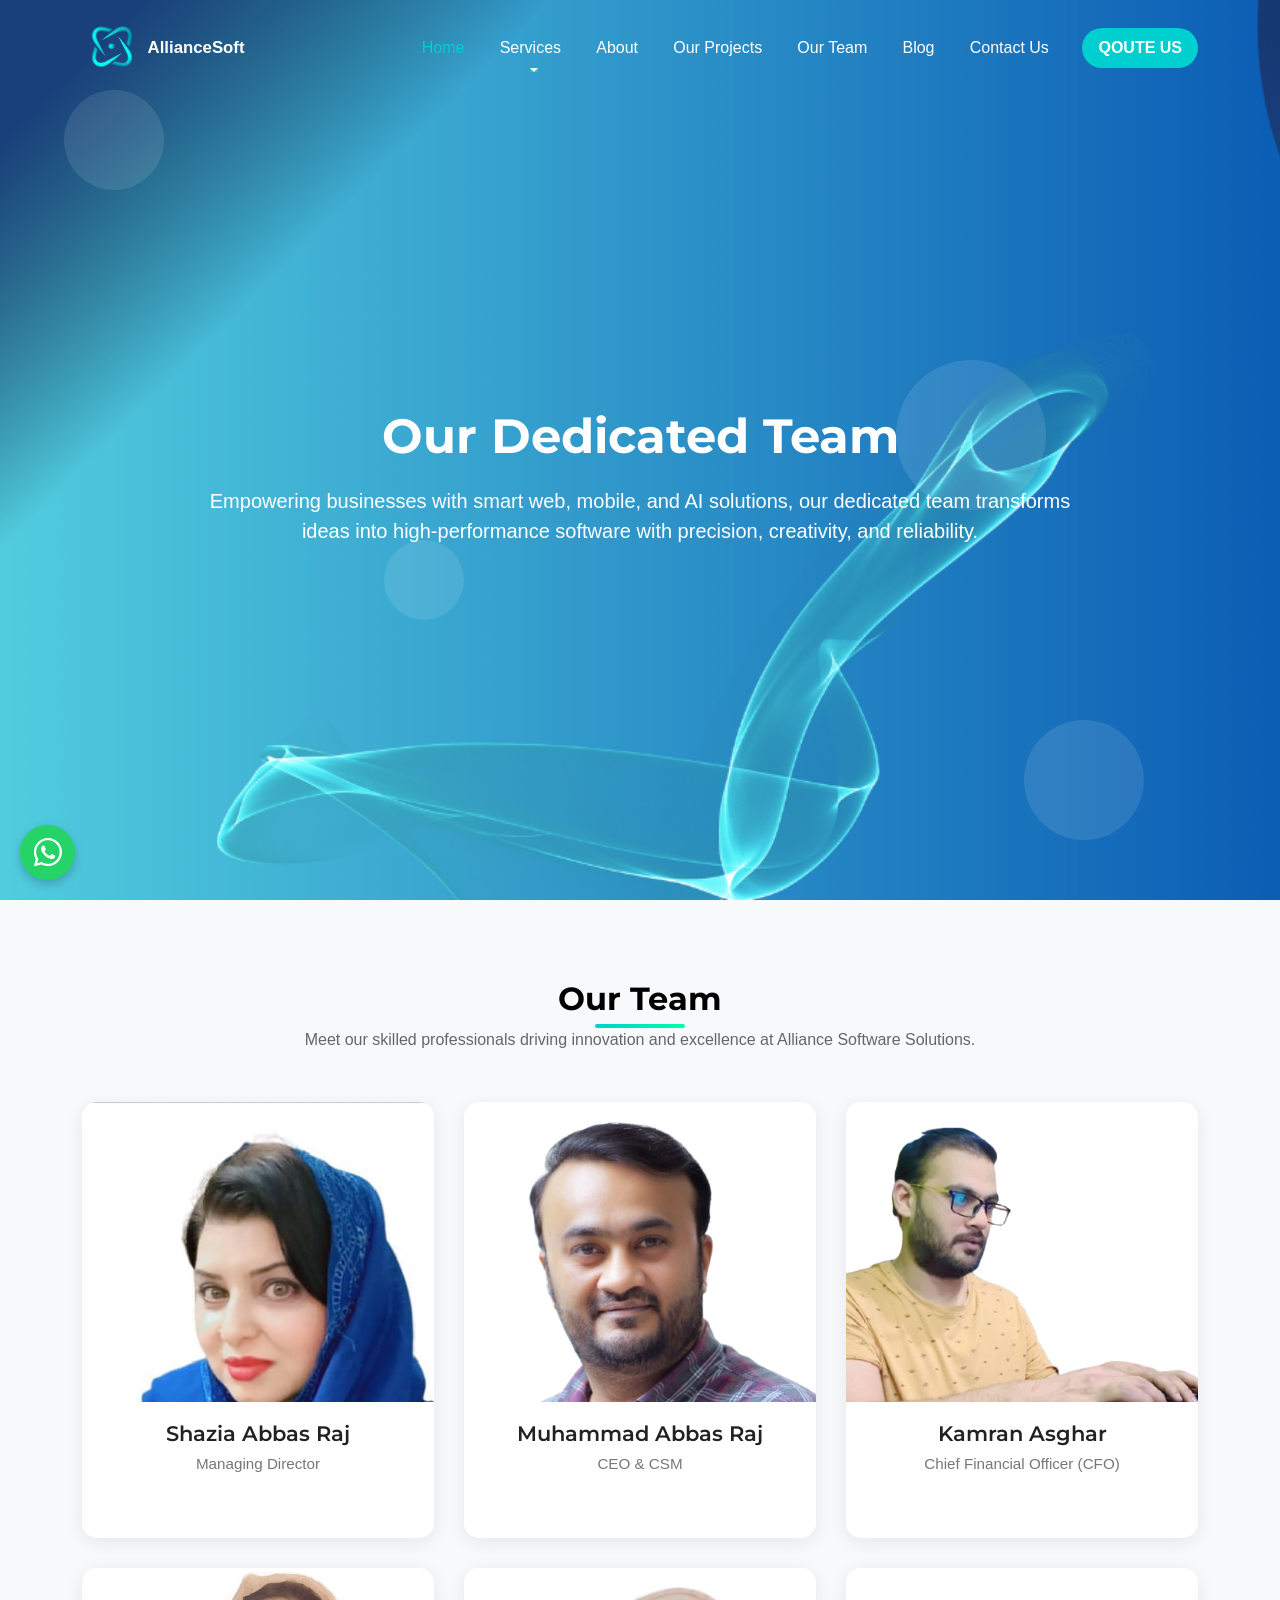
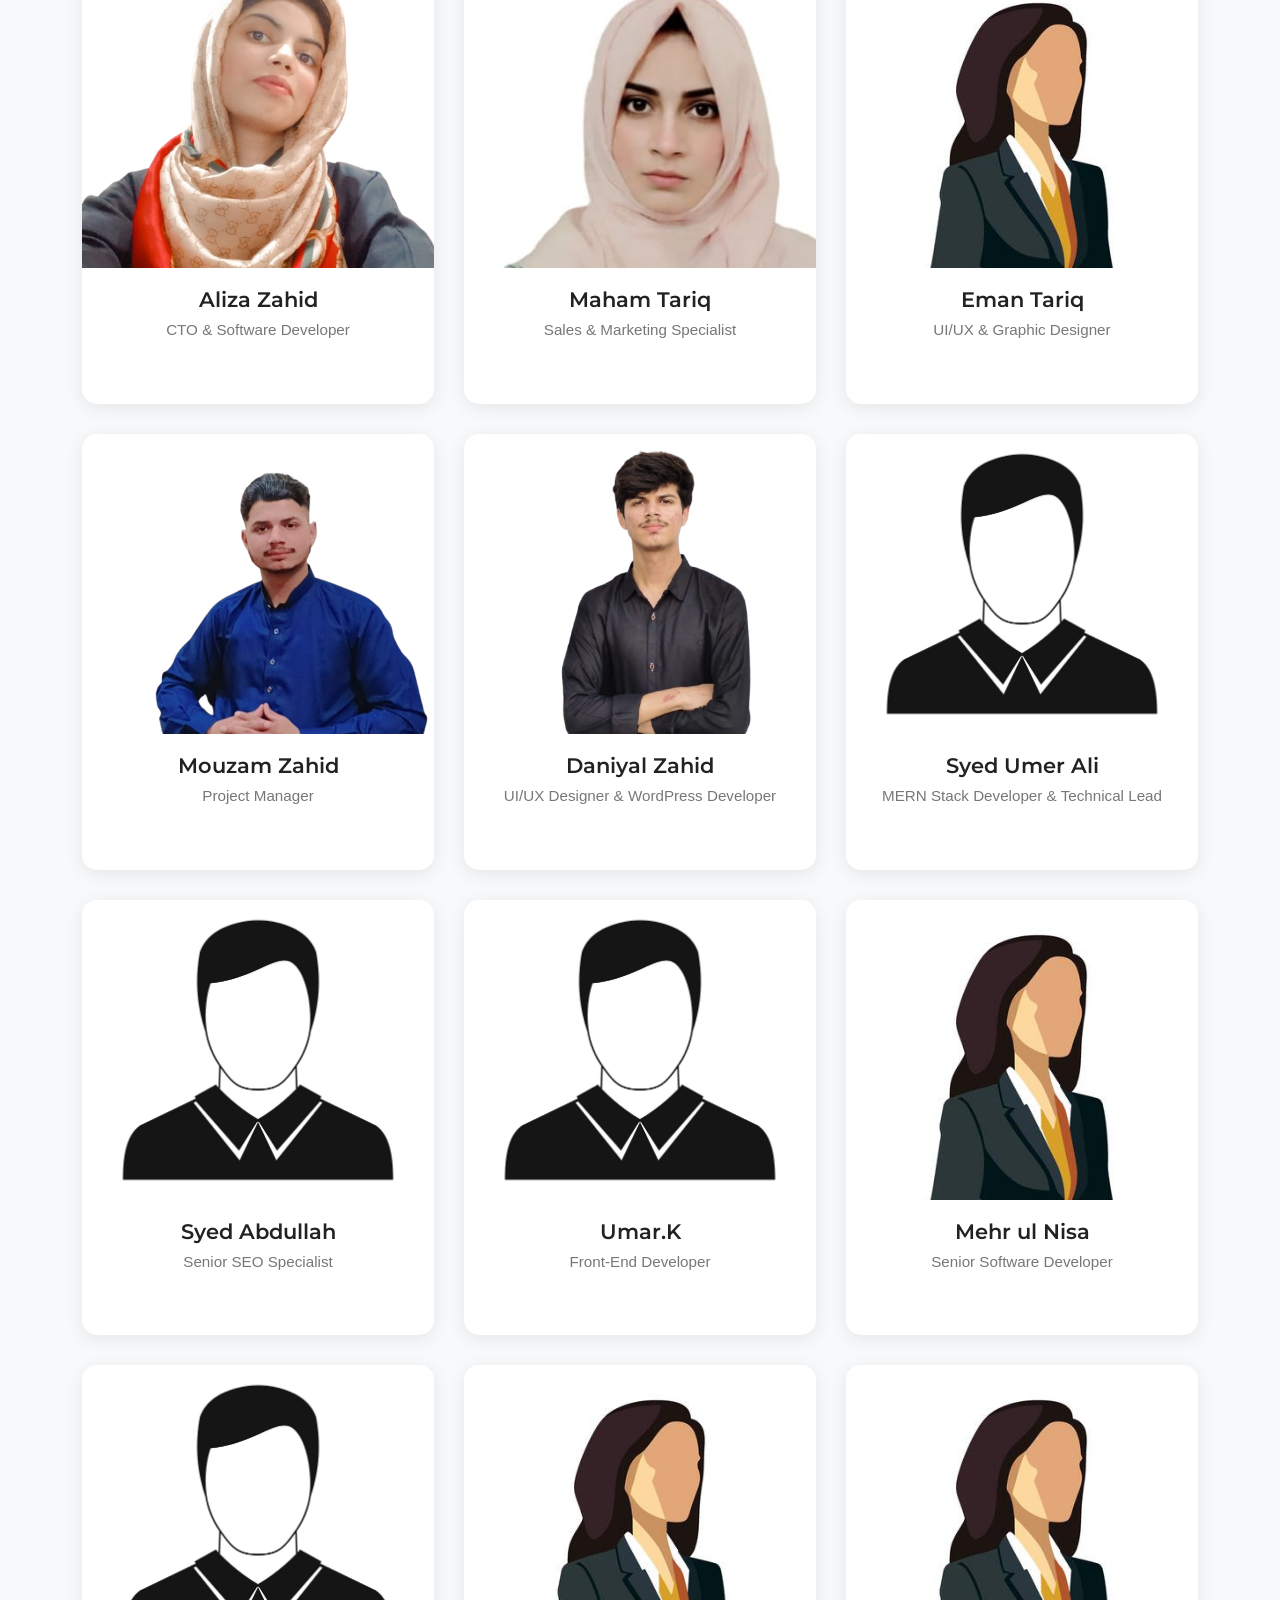
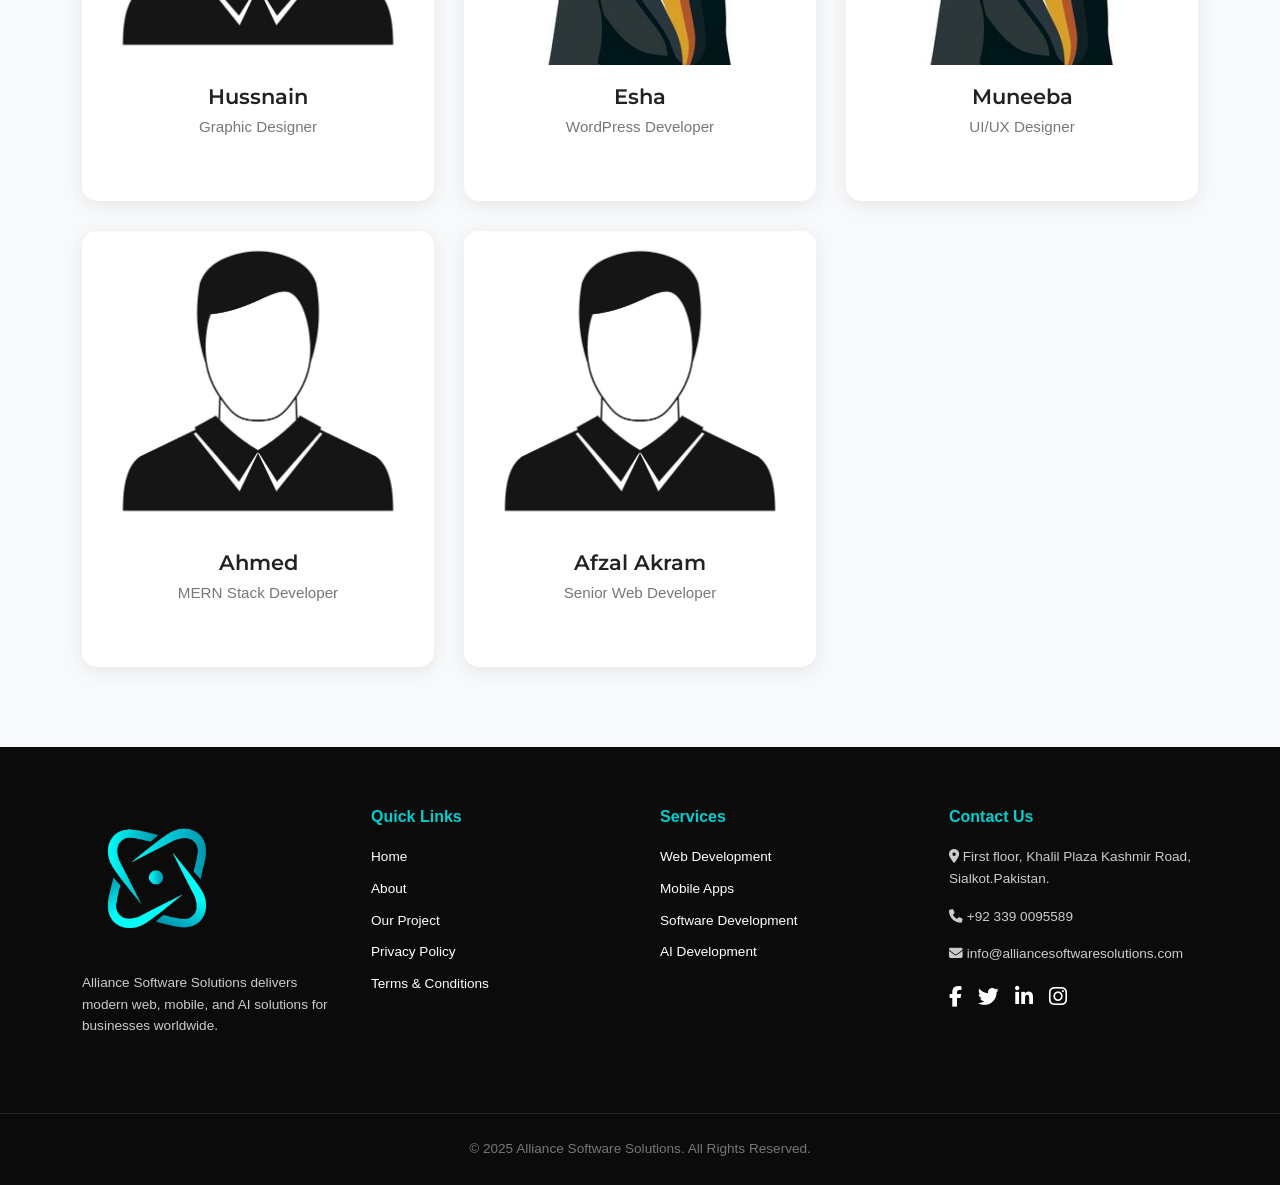
<file: team.html>
<!DOCTYPE html>
<html lang="en">
<head>
  <meta charset="UTF-8">
  <meta name="viewport" content="width=device-width, initial-scale=1.0">
  <title>Alliance Software Solutions</title>
  <link rel="shortcut icon" href="Assets/pic/logobg.png" type="image/x-icon"/>

  <!-- Bootstrap -->
  <link href="https://cdn.jsdelivr.net/npm/bootstrap@5.3.0/dist/css/bootstrap.min.css" rel="stylesheet">

  <!-- Google Font -->
  <link href="https://fonts.googleapis.com/css2?family=Montserrat:wght@300;600;700&display=swap" rel="stylesheet">

  <!-- Icons -->
   <link rel="stylesheet" href="https://cdnjs.cloudflare.com/ajax/libs/font-awesome/6.4.0/css/all.min.css" integrity="sha512-papermadeuphash..." crossorigin="anonymous" referrerpolicy="no-referrer" />
  <link href="https://cdn.jsdelivr.net/npm/bootstrap-icons@1.10.5/font/bootstrap-icons.css" rel="stylesheet">
  <link href="https://unpkg.com/aos@2.3.1/dist/aos.css" rel="stylesheet">
  <!-- Custom CSS -->
  <link rel="stylesheet" href="Assets/Css/style1.css?v=3">
  <link rel="stylesheet" href="Assets/Css/styles.css?v=3">
</head>
<body>
  <!-- Navbar -->
  <nav class="navbar navbar-expand-lg fixed-top">
    <div class="container">
      <a class="navbar-brand" href="/index.html">
        <img src="/Assets/pic/logobg.png" alt="AllianceSoft" class="brand-logo">
        <span class="brand-text">AllianceSoft</span>
      </a>
      <button class="navbar-toggler" type="button" data-bs-toggle="collapse" data-bs-target="#navMenu">
        <span class="navbar-toggler-icon"></span>
      </button>

      <!-- Menu -->
      <div class="collapse navbar-collapse" id="navbarNav">
        <ul class="navbar-nav ms-auto">
          <li class="nav-item"><a class="nav-link active" href="/index.html">Home</a></li>
          <li class="nav-item dropdown position-static">
            <a class="nav-link dropdown-toggle" href="#" id="servicesDropdown" role="button" data-bs-toggle="dropdown"> Services </a>
            <div class="dropdown-menu mega-menu-full shadow p-4" aria-labelledby="servicesDropdown">
              <div class="container">
                <div class="row">
                  <div class="col-md-3">
                    <a class="dropdown-item" href="/pages/wbdevelop.html"><i class="bi bi-code-slash"></i>
                      <div>
                        <h6>Web Development</h6>
                        <small>Custom websites & apps with modern stacks.</small>
                      </div>
                    </a>
                  </div>
                  <div class="col-md-3">
                    <a class="dropdown-item" href="/pages/mobappdevelop.html"><i class="bi bi-phone"></i>
                      <div>
                        <h6>Mobile Apps Development</h6>
                        <small>Android & iOS apps with smooth UI/UX.</small>
                      </div>
                    </a>
                  </div>
                  <div class="col-md-3">
                    <a class="dropdown-item" href="/pages/aisoftdevelop.html"><i class="bi bi-robot"></i>
                      <div>
                        <h6>AI Solutions</h6>
                        <small>Chatbots, ML models & automation tools.</small>
                      </div>
                    </a>
                  </div>
                  <div class="col-md-3">
                    <a class="dropdown-item" href="/pages/sftwdevelop.html"><i class="bi bi-cloud"></i>
                      <div>
                        <h6>Software Development</h6>
                        <small>Secure, scalable hosting & infrastructure.</small>
                      </div>
                    </a>
                  </div>
                </div>
              </div>
            </div>
          </li>
          <li class="nav-item"><a class="nav-link" href="/aboutus.html">About</a></li>
          <li class="nav-item"><a class="nav-link" href="/projects.html">Our Projects</a></li>
          <li class="nav-item"><a class="nav-link" href="/team.html">Our Team</a></li>
          <li class="nav-item"><a class="nav-link" href="/blogs.html">Blog</a></li>
          <li class="nav-item"><a class="nav-link" href="/contactus.html">Contact Us</a></li>

          <!-- QUOTE US Button -->
          <li class="nav-item ms-lg-3">
            <a href="https://wa.me/923390095589" target="_blank" class="btn btn-teal text-white px-3 py-2"> QOUTE US </a>
          </li>
        </ul>
      </div>
    </div>
  </nav>
    <!-- End Navbar -->
    <!-- Alternative Hero Section -->
  <section class="hero-section-alt">
    <div class="container text-center hero-content">
      <h1>Our Dedicated Team</h1>
      <p>Empowering businesses with smart web, mobile, and AI solutions, our dedicated team transforms <br>ideas into high-performance software with precision, creativity, and reliability.</p>
    </div>

    <!-- Floating Circles -->
    <div class="circle circle1"></div>
    <div class="circle circle2"></div>
    <div class="circle circle3"></div>
    <div class="circle circle4"></div>
  </section>
     <!--hero-->
     <!-- team-section.html -->

<!-- Our Team Section -->
<section id="team" class="team-section">
  <div class="container">
    <h2 class="section-title">Our Team</h2>
    <p class="section-subtitle">Meet our skilled professionals driving innovation and excellence at Alliance Software Solutions.</p>

    <div class="team-grid">

      <!-- 1 -->
      <div class="team-card">
        <img src="Assets/pic/md.jpg" alt="Shazia Abbas Raj">
        <div class="team-info">
          <h3>Shazia Abbas Raj</h3>
          <p>Managing Director</p>
          <div class="social-icons">
            <a href="#"><i class="fab fa-linkedin"></i></a>
            <a href="#"><i class="fab fa-facebook"></i></a>
            <a href="#"><i class="fab fa-twitter"></i></a>
          </div>
        </div>
      </div>

      <!-- 2 -->
      <div class="team-card">
        <img src="Assets/pic/CEO.png" alt="Muhammad Abbas Raj">
        <div class="team-info">
          <h3>Muhammad Abbas Raj</h3>
          <p>CEO & CSM</p>
          <div class="social-icons">
            <a href="#"><i class="fab fa-linkedin"></i></a>
            <a href="#"><i class="fab fa-facebook"></i></a>
            <a href="#"><i class="fab fa-twitter"></i></a>
          </div>
        </div>
      </div>

      <!--5
      <div class="team-card">
        <img src="Assets/pic/COO.png" alt="Abdullah">
        <div class="team-info">
          <h3>Abdullah AlHajri</h3>
          <p>COO & Project Manager (GCC)</p>
          <div class="social-icons">
            <a href="#"><i class="fab fa-linkedin"></i></a>
            <a href="#"><i class="fab fa-facebook"></i></a>
            <a href="#"><i class="fab fa-twitter"></i></a>
          </div>
        </div>
      </div>-->


      <!-- 3 -->
      <div class="team-card">
        <img src="Assets/pic/CFO.png" alt="Kamran Asghar">
        <div class="team-info">
          <h3>Kamran Asghar</h3>
          <p>Chief Financial Officer (CFO)</p>
          <div class="social-icons">
            <a href="#"><i class="fab fa-linkedin"></i></a>
            <a href="#"><i class="fab fa-facebook"></i></a>
            <a href="#"><i class="fab fa-twitter"></i></a>
          </div>
        </div>
      </div>

      <!-- 4 -->
      <div class="team-card">
        <img src="Assets/pic/CTO.png" alt="Aliza Zahid">
        <div class="team-info">
          <h3>Aliza Zahid</h3>
          <p>CTO & Software Developer</p>
          <div class="social-icons">
            <a href="#"><i class="fab fa-linkedin"></i></a>
            <a href="#"><i class="fab fa-facebook"></i></a>
            <a href="#"><i class="fab fa-twitter"></i></a>
          </div>
        </div>
      </div>

      
      <!-- 6 -->
      <div class="team-card">
        <img src="Assets/pic/maham.jpg" alt="Maham Tariq">
        <div class="team-info">
          <h3>Maham Tariq</h3>
          <p>Sales & Marketing Specialist</p>
          <div class="social-icons">
            <a href="#"><i class="fab fa-linkedin"></i></a>
            <a href="#"><i class="fab fa-facebook"></i></a>
            <a href="#"><i class="fab fa-twitter"></i></a>
          </div>
        </div>
      </div>

      <!-- 7 -->
      <div class="team-card">
        <img src="Assets/pic/female-avatar.jpg" alt="Eman Tariq">
        <div class="team-info">
          <h3>Eman Tariq</h3>
          <p>UI/UX & Graphic Designer</p>
          <div class="social-icons">
            <a href="#"><i class="fab fa-linkedin"></i></a>
            <a href="#"><i class="fab fa-facebook"></i></a>
            <a href="#"><i class="fab fa-twitter"></i></a>
          </div>
        </div>
      </div>

      <!-- 8 -->
      <div class="team-card">
        <img src="Assets/pic/mouzam.png" alt="Mouzam Zahid">
        <div class="team-info">
          <h3>Mouzam Zahid</h3>
          <p>Project Manager</p>
          <div class="social-icons">
            <a href="#"><i class="fab fa-linkedin"></i></a>
            <a href="#"><i class="fab fa-facebook"></i></a>
            <a href="#"><i class="fab fa-twitter"></i></a>
          </div>
        </div>
      </div>

      <!-- 9 -->
      <div class="team-card">
        <img src="Assets/pic/Daniyal.png" alt="Daniyal Zahid">
        <div class="team-info">
          <h3>Daniyal Zahid</h3>
          <p>UI/UX Designer & WordPress Developer</p>
          <div class="social-icons">
            <a href="#"><i class="fab fa-linkedin"></i></a>
            <a href="#"><i class="fab fa-facebook"></i></a>
            <a href="#"><i class="fab fa-twitter"></i></a>
          </div>
        </div>
      </div>

      <!-- 10 -->
      <div class="team-card">
        <img src="Assets/pic/male-avatar.jpg" alt="Syed Umer Ali">
        <div class="team-info">
          <h3>Syed Umer Ali</h3>
          <p>MERN Stack Developer & Technical Lead</p>
          <div class="social-icons">
            <a href="#"><i class="fab fa-linkedin"></i></a>
            <a href="#"><i class="fab fa-facebook"></i></a>
            <a href="#"><i class="fab fa-twitter"></i></a>
          </div>
        </div>
      </div>

      <!-- 11 -->
      <div class="team-card">
        <img src="Assets/pic/male-avatar.jpg" alt="Syed Abdullah">
        <div class="team-info">
          <h3>Syed Abdullah</h3>
          <p>Senior SEO Specialist</p>
          <div class="social-icons">
            <a href="#"><i class="fab fa-linkedin"></i></a>
            <a href="#"><i class="fab fa-facebook"></i></a>
            <a href="#"><i class="fab fa-twitter"></i></a>
          </div>
        </div>
      </div>

      <!-- 12 -->
      <div class="team-card">
        <img src="Assets/pic/male-avatar.jpg" alt="Umar Kohar">
        <div class="team-info">
          <h3>Umar.K </h3>
          <p>Front-End Developer</p>
          <div class="social-icons">
            <a href="#"><i class="fab fa-linkedin"></i></a>
            <a href="#"><i class="fab fa-facebook"></i></a>
            <a href="#"><i class="fab fa-twitter"></i></a>
          </div>
        </div>
      </div>

      <!-- 13 -->
      <div class="team-card">
        <img src="Assets/pic/female-avatar.jpg" alt="Mehr ul Nisa">
        <div class="team-info">
          <h3>Mehr ul Nisa</h3>
          <p>Senior Software Developer</p>
          <div class="social-icons">
            <a href="#"><i class="fab fa-linkedin"></i></a>
            <a href="#"><i class="fab fa-facebook"></i></a>
            <a href="#"><i class="fab fa-twitter"></i></a>
          </div>
        </div>
      </div>

      <!-- 14 -->
      <div class="team-card">
        <img src="Assets/pic/male-avatar.jpg" alt="Hussnain">
        <div class="team-info">
          <h3>Hussnain</h3>
          <p>Graphic Designer</p>
          <div class="social-icons">
            <a href="#"><i class="fab fa-linkedin"></i></a>
            <a href="#"><i class="fab fa-facebook"></i></a>
            <a href="#"><i class="fab fa-twitter"></i></a>
          </div>
        </div>
      </div>

      <!-- 15 -->
      <div class="team-card">
        <img src="Assets/pic/female-avatar.jpg" alt="Esha">
        <div class="team-info">
          <h3>Esha</h3>
          <p>WordPress Developer</p>
          <div class="social-icons">
            <a href="#"><i class="fab fa-linkedin"></i></a>
            <a href="#"><i class="fab fa-facebook"></i></a>
            <a href="#"><i class="fab fa-twitter"></i></a>
          </div>
        </div>
      </div>

      <!-- 16 -->
      <div class="team-card">
        <img src="Assets/pic/female-avatar.jpg" alt="Muneeba">
        <div class="team-info">
          <h3>Muneeba</h3>
          <p>UI/UX Designer</p>
          <div class="social-icons">
            <a href="#"><i class="fab fa-linkedin"></i></a>
            <a href="#"><i class="fab fa-facebook"></i></a>
            <a href="#"><i class="fab fa-twitter"></i></a>
          </div>
        </div>
      </div>

      <!-- 17 -->
      <div class="team-card">
        <img src="Assets/pic/male-avatar.jpg" alt="Ahmed">
        <div class="team-info">
          <h3>Ahmed</h3>
          <p>MERN Stack Developer</p>
          <div class="social-icons">
            <a href="#"><i class="fab fa-linkedin"></i></a>
            <a href="#"><i class="fab fa-facebook"></i></a>
            <a href="#"><i class="fab fa-twitter"></i></a>
          </div>
        </div>
      </div>

      <!-- 18 -->
      <div class="team-card">
        <img src="Assets/pic/male-avatar.jpg" alt="Afzal Akram">
        <div class="team-info">
          <h3>Afzal Akram</h3>
          <p>Senior Web Developer</p>
          <div class="social-icons">
            <a href="#"><i class="fab fa-linkedin"></i></a>
            <a href="#"><i class="fab fa-facebook"></i></a>
            <a href="#"><i class="fab fa-twitter"></i></a>
          </div>
        </div>
      </div>

    </div>
  </div>
</section>
<!-- End Our Team Section -->
     <!-- End team-section.html -->



     <!--footer-->
<footer class="site-footer">
  <div class="footer-top">
    <div class="container">
      <div class="footer-row">
        <!-- Logo & Description -->
        <div class="footer-col">
          <img src="Assets/pic/logobg.png" alt="Logo" class="footer-logo">
          <p>Alliance Software Solutions delivers modern web, mobile, and AI solutions for businesses worldwide.</p>
        </div>

        <!-- Quick Links -->
        <div class="footer-col">
          <h4>Quick Links</h4>
          <ul>
            <li><a href="/index.html">Home</a></li>
            <li><a href="/aboutus.html">About</a></li>
            <li><a href="/projects.html">Our Project</a></li>
            <li><a href="/pages/privacypolicy.html">Privacy Policy</a></li>
            <li><a href="/pages/terms&condition.html">Terms & Conditions</a></li>
            
          </ul>
        </div>

        <!-- Services Links -->
        <div class="footer-col">
          <h4>Services</h4>
          <ul>
            <li><a href="/pages/wbdevelop.html">Web Development</a></li>
            <li><a href="/pages/mobappdevelop.html">Mobile Apps</a></li>
            <li><a href="/pages/sftwdevelop.html">Software Development</a></li>
            <li><a href="/pages/aisoftdevelop.html">AI Development</a></li>
          </ul>
        </div>

        <!-- Contact & Social -->
        <div class="footer-col">
          <h4>Contact Us</h4>
          <p><i class="fa fa-map-marker-alt"></i>  First floor, Khalil Plaza Kashmir Road, Sialkot.Pakistan.</p>
          <p><i class="fa fa-phone"></i> +92 339 0095589</p>
          <p><i class="fa fa-envelope"></i> info@alliancesoftwaresolutions.com</p>
          <div class="footer-social">
            <a href="https://www.facebook.com/alliacesoftsolution.alliancesoft"><i class="fab fa-facebook-f"></i></a>
            <a href="https://x.com/AllianceSoft22"><i class="fab fa-twitter"></i></a>
            <a href="https://www.linkedin.com/in/alliancesoft-solution-385272328"><i class="fab fa-linkedin-in"></i></a>
            <a href="https://www.instagram.com/alliancesoftsolution/"><i class="fab fa-instagram"></i></a>
          </div>
        </div>
      </div>
    </div>
  </div>

  <!-- Footer Bottom -->
  <div class="footer-bottom">
    <div class="container">
      <p>&copy; 2025 Alliance Software Solutions. All Rights Reserved.</p>
    </div>
  </div>
</footer>



  <!-- CHATBOX 
  <div class="chat-box">
    <a href="javascript:void(0);" class="chat-link" onclick="openChatPrompt()">
      <div class="chat-content">
        <img src="Assets/pic/logobg.png" alt="Chat Avatar" class="chat-avatar">
        <span>Need Help?</span>
      </div>
    </a>
    <button class="chat-close" onclick="closeChatBox()">×</button>
  </div>


  <div id="chat-prompt" class="chat-prompt">
    <div class="chat-header">
      <img src="Assets/pic/logobg.png" alt="Logo" class="chat-logo" />
      <h4>Hi, this is AllianceSoft Support</h4>
      <button class="prompt-close" onclick="closeChatPrompt()">×</button>
    </div>
    <div class="chat-body">
      <p>Please let us know how we can help you.</p>
      <ul>
        <li><input type="radio" name="chat-option" id="option1"><label for="option1">Web / Mobile App Development</label></li>
        <li><input type="radio" name="chat-option" id="option2"><label for="option2">AI / Automation Solutions</label></li>
        <li><input type="radio" name="chat-option" id="option3"><label for="option3">Digital Marketing & Branding</label></li>
        <li><input type="radio" name="chat-option" id="option4"><label for="option4">General Inquiry</label></li>
      </ul>
    </div>
    <div class="chat-footer">Powered by AllianceSoft</div>
  </div>-->

  <!-- Floating WhatsApp Icon -->
<a href="https://wa.me/923390095589" target="_blank" class="whatsapp-float">
  <i class="bi bi-whatsapp"></i>
</a>

  <!-- Scripts -->
  <script src="https://cdn.jsdelivr.net/npm/bootstrap@5.3.0/dist/js/bootstrap.bundle.min.js"></script>
  <script src="Assets/Js/script.js"></script>
  <script src="Assets/Js/Script1.js"></script>
  <script src="https://unpkg.com/aos@2.3.1/dist/aos.js"></script>
<script>
  AOS.init();
</script>
  <script>
    document.getElementById('year').textContent = new Date().getFullYear();
  </script>
<script>
  AOS.init({
    duration: 1200,
    once: true
  });
</script>
<link rel="stylesheet" href="https://unpkg.com/aos@2.3.1/dist/aos.css">

</body>
</html>
</file>
<file: Assets/Css/style1.css>
:root {
  --teal: #00cfcf;
  --dark: #0b0b0b;
  --muted: #6c757d;
  
  --font-family: 'Inter', sans-serif;
}

h1, h2, h3 {
  font-family: 'Montserrat', sans-serif;
}
.about-us-section {
  padding: 80px 20px;
  background: #f9fbff;
  overflow: hidden;
}

.about-image img {
  width: 100%;
  height: auto;
  border-radius: 20px;
  box-shadow: 0 15px 40px rgba(0,0,0,0.1);
  opacity: 0;
  transform: translateX(-50px);
  transition: all 1s ease;
}

.about-text {
  opacity: 0;
  transform: translateX(50px);
  transition: all 1s ease;
}

.about-text h2 {
  font-size: 2rem;
  font-weight: 700;
  margin-bottom: 25px;
  color: #000;
}

.company-name {
  color: #00cfcf;
}

.about-text p {
  font-size: 1rem;
  line-height: 1.7;
  color: #333;
  margin-bottom: 15px;
}

/* Gap between image and text */
@media (min-width: 992px) {
  .about-us-section .container {
    column-gap: 50px; /* space between image and text */
  }
}

/* Responsive */
@media (max-width: 992px) {
  .about-image img {
    transform: translateY(-20px);
  }
  .about-text {
    transform: translateY(20px);
  }
  .about-text h2 {
    font-size: 1.8rem;
  }
  .about-text p {
    font-size: 0.95rem;
  }
}
.blog-list {
  display: flex;
  flex-direction: column;
  gap: 25px;
}

/* Blog Card */
.blog-card {
  background: #fff;
  border-radius: 12px;
  box-shadow: 0 5px 20px rgba(0,0,0,0.08);
  overflow: hidden;
  transition: transform 0.3s, box-shadow 0.3s;
}

.blog-card:hover {
  transform: translateY(-5px);
  box-shadow: 0 12px 25px rgba(0,0,0,0.15);
}

/* Blog Image */
.blog-img-wrapper {
  position: relative;
  overflow: hidden;
}

.blog-img {
  width: 100%;
  height: 220px;
  object-fit: cover;
  transition: transform 0.5s;
}

.blog-img-wrapper:hover .blog-img {
  transform: scale(1.05);
}

/* Overlay button on image */
.blog-overlay {
  position: absolute;
  bottom: 10px;
  right: 10px;
  opacity: 0;
  transition: opacity 0.3s;
}

.blog-img-wrapper:hover .blog-overlay {
  opacity: 1;
}

.btn-readmore-overlay {
  background: #00fefb;
  color: #fff;
  padding: 6px 12px;
  border-radius: 5px;
  font-size: 0.85rem;
  text-decoration: none;
}

/* Blog Meta */
.blog-meta {
  font-size: 0.85rem;
  color: #555;
  padding: 10px 20px 0 20px;
  display: flex;
  gap: 15px;
}

.blog-title {
  font-size: 1.4rem;
  font-weight: 600;
  padding: 10px 20px 0 20px;
}

.blog-desc {
  font-size: 1rem;
  color: #666;
  padding: 10px 20px 20px 20px;
  line-height: 1.6;
}

/* Pagination */
#pagination button {
  background: none;
  border: 1px solid #00fefb;
  color: #00fefb;
  padding: 6px 12px;
  margin: 0 3px;
  border-radius: 5px;
  cursor: pointer;
  transition: 0.3s;
}

#pagination button:hover,
#pagination button.active {
  background: #00fefb;
  color: #fff;
}

/* Contact / Newsletter Box */
.contact-box {
  background: #d8d8d8;
}

.btn-contact,
.btn-newsletter {
  background: #00fefb;
  color: #fff;
  border: none;
  padding: 10px 15px;
  border-radius: 8px;
  font-weight: 500;
  transition: 0.3s;
}

.btn-contact:hover,
.btn-newsletter:hover {
  background: #00cfcf;
}

/* Fade-in animation for blog cards */
.blog-card.fade-in {
  opacity: 0;
  transform: translateY(20px);
  animation: fadeInUp 0.6s forwards;
}

@keyframes fadeInUp {
  to {
    opacity: 1;
    transform: translateY(0);
  }
}

/* Responsive */
@media (max-width: 991px) {
  .blog-img {
    height: 200px;
  }
}

@media (max-width: 768px) {
  .col-lg-8, .col-lg-4 {
    flex: 0 0 100%;
    max-width: 100%;
  }
  .blog-img {
    height: 180px;
  }
}

/* contact us page */
.contact-us-section {
  background: linear-gradient(180deg, rgba(0,0,0,0.7), rgba(0,0,0,0.6)),
              url('/Assets/pic/hero-bg.png') center/cover no-repeat;
  padding: 100px 0;
  color: #fff;
}

/* Contact Info & Form */
.contact-info, .contact-form {
  background: rgba(255, 255, 255, 0.08);
  backdrop-filter: blur(8px);
  border-radius: 20px;
  padding: 30px;
  box-shadow: 0 20px 40px rgba(0,0,0,0.3);
  transition: all 0.5s ease;
}

/* Gap between info and form */
.row.gx-5 { gap: 40px; }

.contact-info h4, .contact-form h4 {
  font-size: 2rem;
  color: #00fefb;
  text-transform: uppercase;
  margin-bottom: 25px;
}

.contact-info p { font-size: 1.05rem; margin-bottom: 15px; color: #fff; }

/* Footer Social Icons */
.footer-social a {
  color: #fff;
  margin-right: 12px;
  font-size: 1.3rem;
  transition: 0.3s;
}
.footer-social a:hover {
  color: #00fefb;
  transform: translateY(-3px);
}

/* Form Inputs */
.contact-form input, .contact-form textarea {
  width: 100%;
  padding: 14px 18px;
  margin-bottom: 18px;
  border-radius: 12px;
  border: none;
  outline: none;
  background: rgba(255,255,255,0.15);
  color: #fff;
  font-size: 1rem;
}
.contact-form input:focus, .contact-form textarea:focus { background: rgba(255,255,255,0.25); }

/* Button */
.contact-form button {
  padding: 14px 28px;
  border-radius: 12px;
  border: none;
  background: #00fefb;
  color: #000;
  font-weight: 700;
  cursor: pointer;
  transition: all 0.3s;
}
.contact-form button:hover {
  background: #00d3d3;
  color: #fff;
  transform: translateY(-3px);
  box-shadow: 0 12px 25px rgba(0, 254, 251, 0.5);
}

/* Radio Buttons */
.service-options input[type="radio"] {
  appearance: none;
  width: 10px;          /* circle size */
  height: 10px;         /* circle size */
  border: 2px solid #00fefb;
  border-radius: 50%;   /* perfect circle */
  margin-right: 4px;    /* smaller gap to label */
  position: relative;
  cursor: pointer;
  vertical-align: middle;
  transition: all 0.3s;
}

.service-options input[type="radio"]::after {
  content: "";
  position: absolute;
  top: 50%;
  left: 50%;
  width: 6px;
  height: 6px;
  background-color: #00fefb;
  border-radius: 50%;
  transform: translate(-50%, -50%) scale(0);
  transition: transform 0.2s ease-in-out;
}

.service-options input[type="radio"]:checked::after {
  transform: translate(-50%, -50%) scale(1);
}

/* Optional: make the label closer to radio without extra gap */
.service-options label {
  display: flex;
  align-items: center;
  font-size: 0.95rem;
  margin-bottom: 8px;  /* space between each option */
}


/* Google Map */
.google-map iframe {
  width: 100%;
  height: 250px;
  border: 0;
  border-radius: 15px;
  margin-top: 20px;
}

/* Responsive */
@media (max-width: 992px) { .row.gx-5 { gap: 30px; } }
@media (max-width: 768px) {
  .col-lg-5, .col-lg-7 { width: 100%; }
  .contact-info, .contact-form { margin-bottom: 30px; }
}
/* privacy policies page */
.privacy-section {
  font-family: var(--font-family);
  color: #ffffff;
  background: #000000;
}

.privacy-title {
  color: #00fefb;
  font-weight: 700;
  margin-top: 60px;
}
.privacy-title .text-muted {
  font-size: 1.1rem;
  line-height: 1.8;
  margin-bottom: 40px;
  color: #ffffff;
}

.privacy-step {
  background: #656565;
  padding: 25px 30px;
  border-radius: 10px;
  box-shadow: 0 15px 35px rgba(0,0,0,0.08);
  margin-bottom: 25px;
  display: flex;
  align-items: flex-start;
  gap: 15px;
  transition: transform 0.3s, box-shadow 0.3s;
}

.step-icon {
  font-size: 1.8rem;
  color: #00fefb;
  margin-top: 3px;
  flex-shrink: 0;
}

.privacy-step h5 {
  color: #00fefb;
  margin-bottom: 8px;
  font-weight: 600;
}

.privacy-step p {
  font-size: 1rem;
  line-height: 1.6;
  
}

.privacy-step:hover {
  transform: translateY(-5px);
  box-shadow: 0 25px 45px rgba(0,0,0,0.1);
}

.privacy-contact {
  background: #ffffff;
  color: #000000;
  box-shadow: 0 15px 35px rgba(0,0,0,0.1);
  width: 60%;
    margin: 40px auto;
    padding: 20px 30px;
    border-radius: 10px;
    text-align: center;
}

.privacy-contact h5 {
  color: #000000;
  margin-bottom: 10px;
}

.privacy-contact a {
  color: #000000;
  text-decoration: underline;
}

.privacy-contact a:hover {
  opacity: 0.8;
}

/* Responsive */
@media (max-width: 768px) {
  .privacy-section { padding: 40px 20px; }
  .privacy-step { flex-direction: column; }
  .step-icon { margin-bottom: 10px; }
  .privacy-step h5 { font-size: 1.1rem; }
  .privacy-step p { font-size: 0.95rem; }
}

/* projects page */
 /* Portfolio Card Styles */
    #portfolio {
      background: #f9f9f9;
    }
    .row1 {
  display: flex;
  flex-wrap: wrap;
  gap: 20px;
  justify-content: center;
}

/* Added layout control here 👇 */
.row1 > div {
  flex: 1 1 calc(25% - 20px); /* 4 cards per row on large screens */
  box-sizing: border-box;
}

@media (max-width: 992px) {
  .row1 > div {
    flex: 1 1 calc(50% - 20px); /* 2 cards per row */
  }
}

@media (max-width: 576px) {
  .row1 > div {
    flex: 1 1 100%; /* 1 card per row */
  }
}
    .project-card {
      display: flex;
      flex-direction: column;
      justify-content: space-between;
      border-radius: 10px;
      overflow: hidden;
      background: #fff;
      box-shadow: 0 4px 15px rgba(0,0,0,0.1);
      cursor: pointer;
      transition: transform 0.3s, box-shadow 0.3s;
      height: 100% ;
    }
    .project-card:hover {
      transform: translateY(-8px);
      box-shadow: 0 10px 25px rgba(0,0,0,0.2);
    }
    .project-card img {
      height: 200px;
      object-fit: cover;
      width: 100%;
    }
    .project-info {
      padding: 15px;
      text-align: center;
    }
    .project-info h5 {
      margin: 8px 0 5px;
      font-weight: 600;
    }
    .project-info p {
      font-size: 0.9rem;
      color: #555;
    }

    /* Modal Styles */
    .modal-header {
      border-bottom: none;
    }
    .modal-title {
      font-weight: 700;
      font-size: 1.5rem;
    }
    .modal-body {
      font-size: 0.95rem;
      color: #333;
    }
    .carousel-inner img {
      border-radius: 10px;
      max-height: 400px;
      object-fit: cover;
    }
    .carousel-control-prev-icon,
    .carousel-control-next-icon {
      background-color: rgba(0,0,0,0.5);
      border-radius: 50%;
      padding: 15px;
    }
    /* team member */
/* Fixed left-side social bar */
.social-bar {
  position: fixed;
  top: 40%;
  left: 10px;
  display: flex;
  flex-direction: column;
  gap: 12px;
  z-index: 1000;
}

.social-bar a {
  background: #007bff;
  color: #fff;
  padding: 10px;
  border-radius: 50%;
  text-align: center;
  transition: all 0.3s ease;
}

.social-bar a:hover {
  background: #0056b3;
}

/* Team Section */
.team-section {
  background: #f8f9fb;
  padding: 80px 0;
  text-align: center;
}

.section-title {
  font-size: 2.5rem;
  font-weight: 700;
  color: #222;
  margin-bottom: 10px;
}

.section-subtitle {
  color: #666;
  font-size: 1rem;
  margin-bottom: 50px;
}

.team-grid {
  display: grid;
  grid-template-columns: repeat(auto-fit, minmax(260px, 1fr));
  gap: 30px;
  justify-content: center;
}

.team-card {
  background: #fff;
  border-radius: 15px;
  overflow: hidden;
  box-shadow: 0 4px 18px rgba(0, 0, 0, 0.08);
  transition: all 0.4s ease;
  max-height: max-content;
}

.team-card:hover {
  transform: translateY(-8px);
  box-shadow: 0 6px 22px rgba(0, 0, 0, 0.12);
}

.team-card img {
  width: 100%;          /* image fills card width */
  height: 300px;        /* fixed card height */
  object-fit: cover;    /* cover ensures it fills, cropping excess */
  object-position: center top; /* adjust to show the face better */
  transition: transform 0.4s ease;
}

.team-card:hover img {
  transform: scale(1.05);
}

.team-info {
  padding: 20px;
}

.team-info h3 {
  font-size: 1.3rem;
  color: #222;
  margin-bottom: 6px;
  font-weight: 600;
}

.team-info p {
  color: #777;
  font-size: 0.95rem;
  margin-bottom: 15px;
}

.social-icons {
  display: flex;
  justify-content: center;
  gap: 15px;
  opacity: 0;
  transform: translateY(10px);
  transition: all 0.4s ease;
}

.team-card:hover .social-icons {
  opacity: 1;
  transform: translateY(0);
}

.social-icons a {
  color: #007bff;
  font-size: 18px;
  transition: color 0.3s ease;
}

.social-icons a:hover {
  color: #0056b3;
}

@media (max-width: 768px) {
  .team-info h3 {
    font-size: 1.1rem;
  }
  .team-info p {
    font-size: 0.9rem;
  }
}
/* reponsiveness for all */
/* ============================
   GLOBAL RESPONSIVE ENHANCEMENTS
============================ */

/* Large tablets / small laptops (≤1200px) */
@media (max-width: 1200px) {
  h1 { font-size: 2.2rem; }
  h2 { font-size: 1.8rem; }
  p { font-size: 1rem; }
  .about-text h2 { font-size: 1.8rem; }
  .team-card img { height: 260px; }
}

/* Tablets (≤992px) */
@media (max-width: 992px) {
  .about-us-section {
    padding: 60px 15px;
  }
  .about-text h2 {
    font-size: 1.6rem;
  }
  .about-text p {
    font-size: 0.95rem;
  }
  .team-section {
    padding: 60px 15px;
  }
  .team-grid {
    gap: 20px;
  }
  .blog-card {
    margin: 0 auto;
  }
  .contact-us-section {
    padding: 80px 20px;
  }
}

/* Small tablets / large phones (≤768px) */
@media (max-width: 768px) {
  h1 { font-size: 1.8rem; }
  h2 { font-size: 1.4rem; }
  p { font-size: 0.9rem; }

  /* About section */
  .about-us-section {
    padding: 50px 15px;
    text-align: center;
  }
  .about-text {
    margin-top: 20px;
  }
  .about-text h2 {
    font-size: 1.5rem;
  }
  .about-text p {
    font-size: 0.9rem;
  }

  /* Blog section */
  .blog-img {
    height: 160px;
  }
  .blog-title {
    font-size: 1.2rem;
  }
  .blog-desc {
    font-size: 0.9rem;
  }

  /* Contact section */
  .contact-info,
  .contact-form {
    padding: 20px;
  }
  .contact-info h4,
  .contact-form h4 {
    font-size: 1.5rem;
  }

  /* Team section */
  .section-title {
    font-size: 2rem;
  }
  .team-card img {
    height: 250px;
  }
  .social-bar {
    display: none; /* hide side social bar on small screens */
  }

  /* Privacy page */
  .privacy-contact {
    width: 90%;
    padding: 15px;
  }
}

/* Small phones (≤576px) */
@media (max-width: 576px) {
  body {
    font-size: 0.9rem;
    padding: 0 10px;
  }
  h1 { font-size: 1.6rem; }
  h2 { font-size: 1.3rem; }

  .about-text h2 {
    font-size: 1.3rem;
  }
  .about-text p {
    font-size: 0.85rem;
  }
  .blog-img {
    height: 140px;
  }
  .team-card img {
    height: 220px;
  }
  .team-info h3 {
    font-size: 1rem;
  }
  .team-info p {
    font-size: 0.85rem;
  }
  .contact-us-section {
    padding: 60px 10px;
  }
  .privacy-section {
    padding: 30px 15px;
  }
}

/* Very small phones (≤400px) */
@media (max-width: 400px) {
  h1 { font-size: 1.4rem; }
  h2 { font-size: 1.2rem; }
  .about-text h2 { font-size: 1.2rem; }
  .about-text p { font-size: 0.8rem; }
  .team-card img { height: 200px; }
  .contact-form button {
    padding: 12px 20px;
    font-size: 0.9rem;
  }
}
/* End of GLOBAL RESPONSIVE ENHANCEMENTS */
</file>
<file: Assets/Css/styles.css>
:root {
  --teal: #00cfcf;
  --dark: #0b0b0b;
  --muted: #6c757d;
  --font-family: 'Inter', sans-serif;
}

h1, h2, h3 {
  font-family: 'Montserrat', sans-serif;
}
body {
  font-family: var(--font-family);
  scroll-behavior: smooth;
  margin: 0;
  padding: 0;
}

/* Ensure all sections adapt to small screens */
body, html {
  max-width: 100%;
  overflow-x: hidden;
}

/* Navbar styling */
.navbar {
  background: transparent;
  padding: 0.8rem 0;
  transition: all 0.3s ease;
  position: fixed;
  top: 0;
  width: 100%;
  z-index: 1000;
}

@media (max-width: 992px) {
  .navbar-nav {
    text-align: center;
  }
  .navbar-nav .nav-link {
    margin: 0.3rem 0;
    display: block;
  }
  .navbar .btn-teal {
    width: 100%;
    margin-top: 0.5rem;
  }
  @media (min-width: 992px) {
  .dropdown:hover > .mega-menu-full {
    display: block !important;
    opacity: 1;
    transform: translateY(0);
    visibility: visible;
  }
}
}


/* Mega menu wrapper */
.mega-menu {
  min-width: 500px;
  border-radius: 12px;
  background: #111;
  animation: dropdownFade 0.35s ease;
}

/* Dropdown animation */
@keyframes dropdownFade {
  from {opacity: 0; transform: translateY(10px);}
  to {opacity: 1; transform: translateY(0);}
}

/* Full-width mega menu */
.mega-menu-full {
  left: 0;
  right: 0;
  border-radius: 0;
  background: #111;
  animation: dropdownFade 0.35s ease;
  border-top: 2px solid var(--teal);
}

/* Dropdown animation */
@keyframes dropdownFade {
  from {opacity: 0; transform: translateY(15px);}
  to {opacity: 1; transform: translateY(0);}
}

/* Mega Menu full width */
.mega-menu-full {
  left: 0;
  right: 0;
  border-radius: 0;
  background: #111;
  animation: dropdownFade 0.35s ease;
  border-top: 2px solid var(--teal);
}

/* Animation */
@keyframes dropdownFade {
  from {opacity: 0; transform: translateY(15px);}
  to {opacity: 1; transform: translateY(0);}
}

/* Each item */
.mega-menu-full .dropdown-item {
  display: flex;
  align-items: flex-start;
  gap: 14px;
  padding: 1rem;
  border-radius: 8px;
  transition: all 0.3s ease;
  text-decoration: none;
  color: #fff;
  white-space: normal; /* allow text to wrap inside */
}

/* Icon styling */
.mega-menu-full .dropdown-item i {
  font-size: 1.8rem;
  color: var(--teal);
  flex-shrink: 0; /* icon won't shrink */
  margin-top: 2px; /* aligns better with text */
}

/* Text block (heading + desc) */
.mega-menu-full .dropdown-item div {
  display: flex;
  flex-direction: column;
  line-height: 1.4;
}

.navbar .btn-teal {
  background: var(--teal);
  border: none;
  font-weight: 600;
  border-radius: 30px;
  transition: all 0.3s ease;
}

.navbar .btn-teal:hover {
  background: #00e1e1;
  color: #000;
  transform: translateY(-2px);
  box-shadow: 0 4px 12px rgba(0, 207, 207, 0.3);
}


/* Heading */
.mega-menu-full .dropdown-item h6 {
  margin: 0 0 4px 0;
  font-weight: 600;
  font-size: 1rem;
  color: #fff;
}

/* Description */
.mega-menu-full .dropdown-item small {
  font-size: 0.82rem;
  color: var(--muted);
}

/* Hover */
.mega-menu-full .dropdown-item:hover {
  background: rgba(0, 207, 207, 0.1);
  transform: translateY(-2px);
  color: var(--teal);
}

/* When scrolled */
.navbar.scrolled {
  background: rgba(11, 11, 11, 0.9);
  backdrop-filter: blur(8px);
  padding: 0.6rem 0;
  box-shadow: 0 4px 18px rgba(0, 0, 0, 0.35);
}

/* Brand */
.brand-logo {
  height: 60px;
  width: auto;
  object-fit: contain;
  transition: transform 0.3s ease;
}

.brand-logo:hover {
  transform: scale(1.08) rotate(-2deg);
}

.brand-text {
  font-weight: 700;
  font-size: 1.05rem;
  color: #fff;
  transition: color 0.3s ease;
}

.brand-text:hover {
  color: var(--teal);
}

.brand-text .muted {
  display: block;
  font-weight: 300;
  font-size: 0.72rem;
  color: var(--teal);
}

/* Nav links */
.navbar-nav .nav-link {
  color: #fff !important;
  font-weight: 300;
  margin: 0 0.6rem;
  position: relative;
  transition: color 0.3s ease;
}

.navbar-nav .nav-link:hover {
  color: var(--teal) !important;
}

/* Underline animation */
.navbar-nav .nav-link::after {
  content: "";
  position: absolute;
  width: 0;
  height: 2px;
  bottom: -4px;
  left: 50%;
  background-color: var(--teal);
  transition: all 0.3s ease;
  transform: translateX(-50%);
}

.navbar-nav .nav-link:hover::after {
  width: 60%;
}

/* Active link */
.navbar-nav .nav-link.active {
  color: var(--teal) !important;
}
/* Remove underline/border from dropdown link */
.navbar-nav .dropdown-toggle {
    border-bottom: none !important;
    box-shadow: none !important;
}

/* Optional: also remove focus outline on click */
.navbar-nav .dropdown-toggle:focus {
    box-shadow: none !important;
}


/* HERO */
/* HERO SECTION */
.hero {
  position: relative;
  min-height: 100vh;
  display: flex;
  flex-direction: column;   /* ✅ ensures text stacks vertically over video */
  align-items: center;
  justify-content: center;
  text-align: center;
  color: #fff;
  overflow: hidden;
  background: none;         /* ✅ removes background image conflict */
}

/* VIDEO BACKGROUND */
.hero-video {
  position: absolute;
  top: 0; left: 0;
  width: 100%; height: 100%;
  object-fit: cover;
  z-index: 0;
  opacity: 0.45;
}
/* OPTIONAL DARK OVERLAY (EXTRA SHIELD) */
.hero::before {
  content: "";
  position: absolute;
  top: 0;
  left: 0;
  width: 100%;
  height: 100%;
  /* 🌈 Teal-to-black gradient overlay */
  background: linear-gradient(
    180deg,
    rgba(96, 96, 96, 0.45) 0%,
    rgba(0, 0, 0, 0.7) 100%
  );
  z-index: 1;
}


/* CONTENT */
.hero-content {
  position: relative;
  z-index: 2;
  padding: 0 1rem; /* ✅ new — adds breathing space on smaller screens */
}

.hero h1 {
  font-weight: 700;
  font-size: clamp(1.8rem, 4vw, 3.2rem);
  margin-bottom: 3rem;
}

.hero p {
  font-weight: 300;
  font-size: clamp(1rem, 2.5vw, 1.4rem);
}

/* BUTTONS */
.btn-hero {
  background: var(--teal);
  color: #ffffff;
  border: none;
  padding: 0.75rem 1.5rem;
  transition: transform .3s, box-shadow .3s, background .3s;
}

.btn-hero:hover {
  transform: translateY(-3px);
  box-shadow: 0 6px 15px rgba(0,207,207,0.5);
  background: #00eaea;
  color: #000;
}

/* FLOATING SHAPES (if needed) */
.floating-shape {
  position: absolute;
  border-radius: 50%;
  opacity: 0.15;
  animation: float 6s infinite alternate ease-in-out;
}

@keyframes float {
  0% { transform: translateY(0px) translateX(0px); }
  100% { transform: translateY(-20px) translateX(20px); }
}

.floating-shape.shape1 {
  width: 120px;
  height: 120px;
  background: var(--teal);
  top: 10%;
  left: 15%;
  animation-delay: 0s;
}

/* TYPING EFFECT */
#hero-text {
  font-weight: 700;
  font-size: clamp(1.8rem, 4vw, 3.2rem);
  position: relative;
  display: inline-block;
  border-right: 2px solid #fff;
  white-space: nowrap;
  overflow: hidden;
  margin-top: 70px;
}

#hero-text.typing {
  animation: typing 3s steps(30, end), blink-caret 0.75s step-end infinite;
}

#hero-text.fade-out {
  opacity: 0;
  transition: opacity 0.5s ease;
}

@keyframes typing {
  from { width: 0; }
  to { width: 100%; }
}

@media (max-width: 768px) {
  .hero h1 {
    font-size: clamp(1.5rem, 6vw, 2.5rem);
  }
  .hero p {
    font-size: clamp(0.9rem, 3vw, 1.2rem);
    margin: 0 10px;
  }
}


/* === SERVICES SECTION === */
#services {
  background: #000000;
  position: relative;
}
#services h2 {
  color: #ffffff;
}

.section-title {
  font-size: 2.7rem;
  font-weight: 700;
  color: #ffffff;
  position: relative;
  display: inline-block;
}
.section-title span {
  color: #00cfcf;
}
.section-title::after {
  content: '';
  width: 90px;
  height: 4px;
  background: linear-gradient(90deg, #00cfcf, #00ffa3);
  position: absolute;
  bottom: -10px;
  left: 50%;
  transform: translateX(-50%);
  border-radius: 2px;
}
@media (max-width: 768px) {
  .service-card .card-body {
    padding: 1rem;
  }
  .icon-box {
    width: 60px;
    height: 60px;
    font-size: 2rem;
  }
  .service-card h5 {
    font-size: 1.1rem;
  }
  .service-card p {
    font-size: 0.9rem;
  }
}


/* --- Service Cards --- */
.service-card {
  border: none;
  border-radius: 15px;
  transition: transform 0.3s ease, box-shadow 0.3s ease;
  height: 100%;
  min-height: 300px;
  display: flex;
  flex-direction: column;
  justify-content: space-between;
  background: #fff;
}

.service-card:hover {
  transform: translateY(-10px);
  box-shadow: 0 10px 35px rgba(0,0,0,0.15);
}

.service-card .card-body {
  padding: 2rem;
}

.service-card h2 {
  font-size: 1.4rem;
  margin-bottom: 1rem;
  color: #ffffff;
}

.service-card p {
  flex-grow: 1;
  color: #555;
}

.service-card a {
  display: inline-block;
  margin-top: 1rem;
  text-decoration: none;
  font-weight: 600;
  color: #00cfcf;
  transition: color 0.3s;
}

.service-card a:hover {
  color: #00cfcf;
}

@media (max-width: 768px) {
  .service-card {
    min-height: 280px;
  }
}

@media (max-width: 576px) {
  .service-card {
    min-height: 260px;
  }
}

/* Overlay Gradient */
.service-card .overlay {
  position: absolute;
  top: 0;
  left: -100%;
  width: 100%;
  height: 100%;
  background: linear-gradient(120deg, rgba(0, 207, 207, 0.25), rgba(0, 255, 163, 0.25));
  transition: all 0.6s ease;
  z-index: -1;
}
.service-card:hover .overlay {
  left: 0;
}

/* Icon Design */
.icon-box {
  width: 80px;
  height: 80px;
  border-radius: 50%;
  background: rgba(0, 207, 207, 0.1);
  display: flex;
  align-items: center;
  justify-content: center;
  font-size: 2.5rem;
  color: #00cfcf;
  transition: all 0.5s ease;
  box-shadow: 0 0 0 rgba(0, 207, 207, 0.3);
}
.service-card:hover .icon-box {
  background: linear-gradient(135deg, #00cfcf, #00ffa3);
  color: #fff;
  transform: scale(1.15);
  box-shadow: 0 0 20px rgba(0, 255, 163, 0.6);
}

/* Text */
.service-card h5 {
  color: #111;
  font-size: 1.25rem;
  margin-top: 10px;
}
.service-card p {
  color: #555;
  font-size: 1rem;
  line-height: 1.6;
  min-height: 80px;
}

/* Read More Button */
.btn-read {
  display: inline-block;
  color: #00cfcf;
  font-weight: 600;
  text-decoration: none;
  transition: all 0.3s ease;
  position: relative;
}
.btn-read i {
  margin-left: 5px;
  transition: transform 0.3s ease;
}
.btn-read:hover {
  color: #00ffa3;
}
.btn-read:hover i {
  transform: translateX(4px);
}

/* Leadership Section */
.leadership-section {
  background: linear-gradient(135deg, #e8f3ff 0%, #f9fbff 100%);
  padding-left: 80px;
  padding-right: 80px;
  min-height: 100vh;
  display: flex;
  align-items: center;
}

.section-title {
  font-size: 2rem;
  font-weight: 700;
  color: #000000;
}

.section-title .highlight {
  color: #00cfcf;
}

.leadership-container {
  position: relative;
  width: 100%;
  opacity: 0;
  transform: translateY(50px);
  transition: opacity 1s ease, transform 1s ease;
}

.leadership-container.visible {
  opacity: 1;
  transform: translateY(0);
}

.message-card {
  display: none;
  transition: opacity 0.5s ease;
}

.message-card p {
  font-size: 1rem;
  color: #333;
  line-height: 1.6;
}

.message-card.active {
  display: block;
  opacity: 1;
}

.fade-in {
  animation: fadeIn 0.6s ease-in-out;
}

@keyframes fadeIn {
  from { opacity: 0; transform: translateY(20px); }
  to { opacity: 1; transform: translateY(0); }
}

.leadership-img {
  width: 100%;
  max-width: 500px;
  display: block;
  border-radius: 20px;
  border: 4px solid #fff;
  box-shadow: 0 10px 30px rgba(0,0,0,0.1);
  transition: transform 0.5s ease, box-shadow 0.5s ease;
}

.leadership-img:hover {
  transform: scale(1.05);
  box-shadow: 0 15px 40px rgba(0, 123, 255, 0.3);
}

.fade-overlay {
  position: relative;
  top: -30px;
  height: 50px;
  background: linear-gradient(to bottom, rgba(249,250,252,0), rgba(249,250,252,1));
  pointer-events: none;
  transition: opacity 0.4s ease;
}

.full-text {
  max-height: 0;
  overflow: hidden;
  transition: max-height 0.6s ease;
}

.read-more {
  border-radius: 25px;
  border: #00cfcf 2px solid;
  font-weight: 500;
  transition: all 0.3s ease;
  padding: 8px 20px;
  color: #00cfcf;
}

/* Align button with text */
.ceo-text .read-more {
  margin-right: 50px;
}

.read-more:hover {
  background-color: #00cfcf;
  color: white;
  border-color: #00cfcf;
}

.dot {
  height: 12px;
  width: 12px;
  margin: 0 6px;
  background-color: #bbb;
  border-radius: 50%;
  display: inline-block;
  cursor: pointer;
  transition: background-color 0.4s;
}

.dot.active, .dot:hover {
  background-color: #00cfcf;
}

/* Spacing between image and text */
.text-col {
  padding-left: 40px;  
  padding-right: 40px;
}

/* MD text left spacing */
.md-message .text-col {
  padding-left: 40px;
  padding-right: 0;
}

/* CEO text right spacing */
.ceo-message .text-col {
  padding-left: 0;
  padding-right: 40px;
}

@media (max-width: 768px) {
  .leadership-section {
    padding-left: 20px;
    padding-right: 20px;
    min-height: auto;
  }

  .leadership-img {
    max-width: 100%;
    margin-bottom: 20px;
  }

  .message-card p {
    font-size: 0.9rem;
  }

  .section-title {
    font-size: 1.8rem;
  }

  .dot {
    height: 10px;
    width: 10px;
    margin: 0 4px;
  }

  .text-col {
    padding-left: 0;
    padding-right: 0;
    margin-top: 20px;
  }

  .md-text .read-more, .ceo-text .read-more {
    margin: 0 auto;
    display: block;
  }
}
@media (max-width: 768px) {
  .leadership-section {
    flex-direction: column;
    padding: 20px;
  }
}

/* Section setup */

.section-header h2 span {
  color: #00fefb; /* Accent color */
}
/* Section setup */
.why-us-section {
  background-color: #000;
  position: relative;
  padding: 100px 0;
  font-family: var(--font-family);
  overflow: hidden;
}

/* Particle canvas */
.particle-canvas {
  position: absolute;
  top: 0; left: 0;
  width: 100%; height: 100%;
  z-index: 0;
}

/* Container above canvas */
.why-us-section .container {
  position: relative;
  z-index: 2;
}

/* Section header */
.section-header h2 {
  font-size: 2.8rem;
  margin-bottom: 0.5rem;
  font-weight: 700;
  color: #fbfbfb;
}

.section-header p {
  color: #ffffff;
  font-size: 1.2rem;
}

/* Cards grid */
.why-us-cards {
  display: grid;
  grid-template-columns: repeat(auto-fit, minmax(250px, 1fr));
  gap: 2rem;
  margin-top: 50px;
}

/* Cards */
.why-us-cards .card {
  background-color: #111;
  border-radius: 20px;
  padding: 2rem 1.5rem;
  text-align: center;
  color: #fff;
  box-shadow: 0 6px 20px rgba(0,0,0,0.4);
  transition: transform 0.3s ease, box-shadow 0.3s ease, background 0.5s ease, border 0.5s ease;
  position: relative;
  overflow: hidden;
  border: 2px solid #222;
}

/* Glowing border */
.why-us-cards .card::before {
  content: "";
  position: absolute;
  top: -2px; left: -2px; right: -2px; bottom: -2px;
  border-radius: 22px;
  background: linear-gradient(45deg, #0097b2, #00fefb, #5de0e6, #004aad);
  z-index: -1;
  filter: blur(10px);
  opacity: 0.7;
  transition: opacity 0.3s ease;
  animation: glowBorder 4s linear infinite;
}

@keyframes glowBorder {
  0% { background-position: 0% 50%; }
  50% { background-position: 100% 50%; }
  100% { background-position: 0% 50%; }
}

/* Hover effect */
.why-us-cards .card:hover {
  transform: translateY(-10px);
  box-shadow: 0 15px 35px rgba(0,0,0,0.6);
  background: linear-gradient(135deg, #004aad, #00fefb);
}

.why-us-cards .card:hover::before {
  opacity: 1;
}

/* Icons */
.why-us-cards .card .icon {
  width: 70px;
  height: 70px;
  margin: 0 auto 1rem;
  display: flex;
  align-items: center;
  justify-content: center;
  position: relative;
}

.why-us-cards .card .icon img {
  max-width: 100%;
  max-height: 100%;
}

/* Icon glow */
.why-us-cards .card .icon::after {
  content: "";
  position: absolute;
  top: 0; left: 0;
  width: 100%; height: 100%;
  border-radius: 50%;
  background: linear-gradient(45deg, #0097b2, #00fefb, #5de0e6, #004aad);
  filter: blur(8px);
  opacity: 0.6;
  transition: all 0.3s ease;
  animation: glowIcon 3s linear infinite;
  z-index: -1;
}

@keyframes glowIcon {
  0% { transform: scale(0.9); }
  50% { transform: scale(1.1); }
  100% { transform: scale(0.9); }
}

/* Headings and text */
.why-us-cards .card h3 {
  font-size: 1.3rem;
  margin-bottom: 0.5rem;
  color: #000000;
  font-weight: 700;
}

.why-us-cards .card p {
  font-size: 1rem;
  line-height: 1.5;
  color: #fff;
  font-weight: 500;
}

/* Scroll fade-in animation */
.fade-in-up {
  opacity: 0;
  transform: translateY(20px);
  transition: all 0.6s ease-out;
}

.fade-in-up.visible {
  opacity: 1;
  transform: translateY(0);
}



/* Testimonials */
body { margin: 0; font-family: var(--font-family); }
  
  /* Lighter background for section */
  .testimonial-section {
    background:#c8ecef; /* soft light gray */
    padding: 60px 0;
    position: relative;
  }

  .testimonial-section h2 {
    color: #333;
    font-size: 2rem;
    font-weight: 700;
    margin-bottom: 10px;
  }
  .testimonial-section p {
    color: #666;
    font-size: 1rem;
    margin-bottom: 40px;
  }

  /* Card style */
 .testimonial-card {
  background: #fff;
  border-radius: 15px;
  margin: 10px;
  padding: 20px;
  text-align: center;
  transition: transform 0.3s, box-shadow 0.3s, opacity 0.5s;
  opacity: 0;
  transform: translateY(20px);
  height: 280px; /* fixed height for uniform size */
  display: flex;
  flex-direction: column;
  align-items: center;   /* ✅ centers image horizontally */
  justify-content: center; /* ✅ centers all content vertically */
  max-width: 280px;
  margin: 0 10px;
}
  .testimonial-card.show {
    opacity: 1;
    transform: translateY(0);
  }

  .testimonial-card:hover {
    transform: translateY(-8px);
    box-shadow: 0 10px 25px rgba(0,0,0,0.15);
  }

  .testimonial-card img {
    border-radius: 50%;
    width: 70px;
    height: 70px;
    object-fit: cover;
    margin-bottom: 10px;
  }

  .testimonial-text {
    font-style: italic;
    color: #555;
    font-size: 0.9rem;
    line-height: 1.4;
    flex-grow: 1;
  }

  .star-rating {
    color: #ffc107;
    margin: 5px 0;
    font-size: 1rem;
  }

  /* Arrows outside cards */
/* Carousel controls outside cards */
#testimonialCarousel {
  position: relative;
  padding: 0 60px; /* add space for arrows */
}

.carousel-control-prev, 
.carousel-control-next {
  width: 45px;
  height: 45px;
  top: 50%;
  transform: translateY(-50%);
  background: rgba(0,0,0,0.1);
  border-radius: 50%;
  display: flex;
  justify-content: center;
  align-items: center;
  z-index: 10;
}

.carousel-control-prev {
  left: 0; /* outside left */
}

.carousel-control-next {
  right: 0; /* outside right */
}

.carousel-control-prev:hover, 
.carousel-control-next:hover {
  background: rgba(0,0,0,0.2);
}

  /* Dots */
  .carousel-indicators {
    bottom: -30px;
  }
  .carousel-indicators button {
    background-color: rgba(0,0,0,0.3);
  }
  .carousel-indicators .active {
    background-color: #000;
  }

  @media (max-width: 768px) {
  .testimonial-card {
    max-width: 90%;
    margin: 0 auto 20px auto;
    height: auto;
  }
  #testimonialCarousel {
    padding: 0 15px;
  }
}

/* CEO */
#ceo img {
  border: 4px solid var(--teal);
}

/* contact us section */
.contact-section {
  position: relative;
  background: #1d1c1c;
  color: #fff;
  padding: 100px 0;
  overflow: hidden;
}

.contact-section h2 {
  font-size: 2.8rem;
  color: #ffffff;
}

.contact-section p {
  color: #ffffff;
  font-size: 1.1rem;
}

.particle-canvas {
  position: absolute;
  top: 0; left: 0;
  width: 100%; height: 100%;
  z-index: 0;
}

/* Contact Form */
.contact-form {
  position: relative;
  z-index: 2;
}

.input-icon {
  position: relative;
}

.input-icon i {
  position: absolute;
  top: 50%;
  left: 14px;
  transform: translateY(-50%);
  color: #00fefb;
  font-size: 1.1rem;
  transition: 0.3s;
  animation: glowIcon 3s linear infinite;
  pointer-events: none;
}

.contact-form .form-control {
  background: #111;
  border: 2px solid #aeaeae;
  border-radius: 12px;
  color: #fff;
  padding: 12px 15px 12px 42px;
  margin-bottom: 15px;
  transition: all 0.3s ease;
}
.contact-form .form-control::placeholder {
  color: #ccc; /* lighter placeholder color */
}

.contact-form .form-control:focus {
  border: 2px solid #00fefb;
  box-shadow: 0 0 15px #00fefb66;
  background: #000;
  color: #fff;
  outline: none;
}

@keyframes glowIcon {
  0% { text-shadow: 0 0 5px #00fefb; }
  50% { text-shadow: 0 0 15px #00fefb, 0 0 10px #5de0e6; }
  100% { text-shadow: 0 0 5px #00fefb; }
}

/* Send button */
.btn-contact {
  background: linear-gradient(135deg, #0097b2, #00fefb);
  color: #fff;
  font-weight: 600;
  border-radius: 12px;
  padding: 12px;
  transition: 0.3s;
  border: none;
}

.btn-contact:hover {
  box-shadow: 0 0 25px #00fefb88;
  transform: translateY(-3px);
}

/* Office info panel */
.info-panel {
  position: relative;
  z-index: 2;
  background: #111;
  padding: 25px;
  border-radius: 20px;
  box-shadow: 0 8px 25px rgba(0,0,0,0.5);
}

.info-panel h5 {
  color: #00fefb;
  margin-bottom: 20px;
}

.info-item {
  font-size: 1rem;
  margin-bottom: 10px;
  display: flex;
  align-items: center;
}

.info-item i {
  margin-right: 10px;
  color: #00fefb;
  animation: glowIcon 3s linear infinite;
}
/* Floating toast alert style */
#formAlert {
  display: none;
  position: fixed;
  top: 20px;
  right: 20px;
  z-index: 9999;
  min-width: 250px;
  max-width: 320px;
  padding: 14px 18px;
  border-radius: 8px;
  font-size: 0.95rem;
  font-weight: 500;
  box-shadow: 0 4px 12px rgba(0,0,0,0.1);
  transition: opacity 0.4s ease, transform 0.4s ease;
  opacity: 0;
  transform: translateY(-10px);
}

/* When alert becomes visible */
#formAlert.alert {
  opacity: 1;
  transform: translateY(0);
}

/* Success toast */
.alert-success {
  background-color: #d1f7d6;
  color: #146c2e;
  border: 1px solid #a9e5b0;
}

/* Error toast */
.alert-danger {
  background-color: #fdd8d8;
  color: #b30000;
  border: 1px solid #f5a1a1;
}


/* Footer */
footer {
  font-size: 0.9rem;
}

/* Chatbot Floating Button & Prompt */
.chat-box {
  position: fixed;
  bottom: 20px;
  right: 20px;
  background: #000000; /* WhatsApp Green */
  border-radius: 50px;
  padding: 12px 18px;
  display: flex;
  align-items: center;
  box-shadow: 0 4px 10px rgba(0,0,0,0.2);
  cursor: pointer;
  z-index: 9999;
  transition: all 0.3s ease;
}
.chat-box:hover {
  transform: scale(1.05);
}

.chat-content {
  display: flex;
  align-items: center;
  color: #fff;
  font-weight: 600;
  font-size: 12px;
}
.chat-avatar {
  width: 40px;
  height: 40px;
  border-radius: 50%;
  margin-right: 10px;
}

.chat-close {
  background: transparent;
  border: none;
  color: #fff;
  font-size: 24px;
  margin-left: 10px;
  cursor: pointer;
}

/* Prompt Window */
.chat-prompt {
  position: fixed;
  bottom: 80px;
  right: 20px;
  width: 300px;
  background: #fff;
  border-radius: 12px;
  box-shadow: 0 4px 20px rgba(0,0,0,0.3);
  display: none;
  flex-direction: column;
  overflow: hidden;
  z-index: 10000;
}

.chat-header {
  display: flex;
  align-items: center;
  justify-content: space-between;
  background: #000000;
  color: #fff;
  padding: 12px;
}
.chat-header img {
  width: 35px;
  height: 35px;
  border-radius: 50%;
}
.chat-header h4 {
  margin: 0;
  font-size: 16px;
}
.prompt-close {
  background: none;
  border: none;
  color: #fff;
  font-size: 18px;
  cursor: pointer;
}

.chat-body {
  padding: 15px;
}
.chat-body p {
  font-size: 14px;
  margin-bottom: 10px;
}
.chat-body label {
  font-size: 13px;
  margin-left: 5px;
}

.chat-footer {
  background: #f1f1f1;
  text-align: center;
  font-size: 12px;
  padding: 8px;
  color: #555;
}

/* Optional: fade in/out */
.chat-prompt.show {
  display: flex;
  animation: fadeIn 0.5s ease forwards;
}

@keyframes fadeIn {
  from { opacity: 0; transform: translateY(20px); }
  to { opacity: 1; transform: translateY(0); }
}

/* Ensure particles or other canvas do not block clicks */
#whyUsCanvas, #contactCanvas {
  pointer-events: none;
}
/* Floating WhatsApp Icon */
.whatsapp-float {
  position: fixed;
  bottom: 20px;
  left: 20px;
  background: #25d366;
  color: #fff;
  font-size: 28px;
  line-height: 55px;
  text-align: center;
  height: 55px;
  width: 55px;
  border-radius: 50%;
  box-shadow: 0 4px 10px rgba(0,0,0,0.2);
  z-index: 9999;
  transition: transform 0.3s ease, box-shadow 0.3s ease;
}

.whatsapp-float:hover {
  transform: scale(1.1);
  box-shadow: 0 6px 15px rgba(0,0,0,0.3);
  color: #fff;
}
.whatsapp-float i {
  line-height: 55px;
}
/* About Us Section */
/* About Us Section */
.about-section {
  position: relative;
  overflow: hidden;
  background: linear-gradient(135deg, #f8f9fa, #eef4ff);
  border-radius: 15px;
  padding: 60px 0;
}

/* Image Container */
.about-images {
  position: relative;
}

.image-stack {
  position: relative;
  display: inline-block;
}

/* Decorative Background Shape */
.bg-shape {
  position: absolute;
  top: -40px;
  left: -40px;
  width: 300px;
  height: 300px;
  background: radial-gradient(circle at 30% 30%, #007bff33, transparent 70%);
  border-radius: 50%;
  z-index: 0;
  animation: pulse 6s infinite ease-in-out;
}

@keyframes pulse {
  0%, 100% { transform: scale(1); opacity: 0.6; }
  50% { transform: scale(1.1); opacity: 0.8; }
}

/* Images */
.image-stack .main-img {
  border-radius: 15px;
  transition: transform 0.5s ease;
  position: relative;
  z-index: 2;
}

.image-stack .overlay-img {
  position: absolute;
  top: 50%;
  left: 70%;
  width: 60%;
  border-radius: 15px;
  transform: translate(-50%, -50%);
  transition: transform 0.6s ease;
  z-index: 3;
  box-shadow: 0 8px 20px rgba(0,0,0,0.25);
}

/* Hover effect */
.image-stack:hover .main-img {
  transform: scale(1.05);
}
.image-stack:hover .overlay-img {
  transform: translate(-50%, -50%) scale(1.08);
}

.about-section {
  background: linear-gradient(to bottom right, #ffffff, #f6f9ff);
  overflow: hidden;
}

.about-section h2 {
  font-size: 2.6rem;
  color: #0b1c3d;
  margin-left: 50px;
}

.about-section h2 span {
  color: #00e1e1;
}

.about-section p {
  color: #555;
  font-size: 1.1rem;
  line-height: 1.8;
  margin-left: 50px;
}
.about-section ul li {
  color: #555;
  font-size: 1.1rem;
  line-height: 1.8;
  margin-left: 50px;
}

.about-section .highlight {
  color: #00e1e1;
  font-weight: 600;
}

/* Image Styling */
.about-images {
  position: relative;
  display: flex;
  justify-content: center;
  align-items: center;
}

.about-images .main-img {
  width: 85%;
  transition: transform 0.6s ease;
}

.about-images .overlay-img {
  position: absolute;
  bottom: -40px;
  right: -40px;
  width: 60%;
  opacity: 0.9;
  transition: all 0.6s ease;
}

.about-images:hover .main-img {
  transform: scale(1.05);
}

.about-images:hover .overlay-img {
  transform: translate(-10px, -10px);
}

/* Experience Badge */
.experience-badge {
  position: absolute;
  top: 20px;
  left: 20px;
  background: #00e1e1;
  color: #fff;
  padding: 10px 20px;
  border-radius: 12px;
  text-align: center;
  box-shadow: 0 5px 15px rgba(0,0,0,0.2);
  animation: floatBadge 3s ease-in-out infinite;
}

@keyframes floatBadge {
  0%, 100% { transform: translateY(0); }
  50% { transform: translateY(-6px); }
}

/* Button */
.about-section .btn-primary {
  background-color: #00e1e1;
  border: none;
  border-radius: 30px;
  transition: all 0.3s ease;
  margin-left: 50px;
}

.about-section .btn-primary:hover {
  background-color: #00e1e1;
  transform: scale(1.05);
  margin-left: 50px;
}

/* Responsive */
@media (max-width: 768px) {
  .about-images .overlay-img {
    position: static;
    width: 100%;
    margin-top: 20px;
  }
  .experience-badge {
    display: none;
  }
}

@media (max-width: 768px) {
  .about-section h2,
  .about-section p,
  .about-section ul li {
    margin-left: 15px;
    margin-right: 15px;
  }
  .about-images {
    flex-direction: column;
  }
  .about-images .overlay-img {
    position: relative;
    bottom: 0;
    right: 0;
    width: 90%;
    margin-top: 20px;
  }
  .experience-badge {
    display: none;
  }
  .about-section .btn-primary {
    margin-left: 15px;
    width: 90%;
  }
}

/* CTA Section */
.cta-contact-section {
  position: relative;
  overflow: hidden;
  padding: 80px 20px;
  border-radius: 25px;
  max-width: 900px;
  margin: 40px auto;
  background: linear-gradient(135deg, #00fefb 0%, #0097b2 100%);
  box-shadow: 0 20px 40px rgba(0, 0, 0, 0.1);
  opacity: 0;
  transform: translateY(20px);
  transition: opacity 0.8s ease-out, transform 0.8s ease-out;
}

.cta-contact-section.visible {
  opacity: 1;
  transform: translateY(0);
}

/* Particle Canvas */
#ctaParticles {
  position: absolute;
  top: 0;
  left: 0;
  width: 100%;
  height: 100%;
  pointer-events: none;
  z-index: 0;
}

/* Container Content */
.cta-contact-section .container {
  position: relative;
  z-index: 1;
  display: flex;
  flex-direction: column;
  align-items: center;
  gap: 20px;
}

/* CTA Text with subtle underline effect */
.cta-text h2 {
  font-size: 2rem;
  font-weight: 600;
  margin-bottom: 10px;
  color: #000000;
  display: inline-block;
  position: relative;
  cursor: pointer;
}

.cta-text h2::after {
  content: "";
  display: block;
  width: 0;
  height: 3px;
  background: rgba(255, 255, 255, 0.7);
  transition: width 0.6s ease;
  margin-top: 5px;
  border-radius: 2px;
}

.cta-contact-section.visible .cta-text h2::after {
  width: 100%;
}

.cta-text h2:hover::after {
  width: 60%;
  background: rgba(255, 255, 255, 0.9);
}

/* Paragraph text */
.cta-text p {
  font-size: 1.1rem;
  color: rgba(255, 255, 255, 0.85);
  margin: 0;
  color: #000000;
}

/* CTA Button */
.btn-cta {
  background: #000000;
  color: #00fefb;
  font-weight: 600;
  padding: 12px 30px;
  border-radius: 10px;
  text-decoration: none;
  transition: all 0.3s ease;
}

.btn-cta:hover {
  background: #00fefb;
  color: #fff;
  transform: translateY(-2px);
  box-shadow: 0 0 15px rgba(0, 254, 251, 0.5);
}

/* Responsive */
@media (max-width: 768px) {
  .cta-contact-section {
    padding: 40px 15px;
  }
  .cta-text h2 {
    font-size: 1.6rem;
  }
  .btn-cta {
    width: 100%;
    text-align: center;
  }
}


/* FAQ's Section */
.faq-section h2 {
  font-size: 2.5rem;
  font-weight: 700;
  margin-bottom: 10px;
  color: #000000;
}
.faq-section h2 span{
  font-size: 2.5rem;
  font-weight: 700;
  margin-bottom: 10px;
  color: #26f0f0;
}
.faq-card {
  border-radius: 12px;
  box-shadow: 0 5px 20px rgba(0,0,0,0.08);
  overflow: hidden;
  transition: transform 0.3s, box-shadow 0.3s;
}

.faq-card:hover {
  transform: translateY(-3px);
  box-shadow: 0 10px 25px rgba(0,0,0,0.12);
}

.faq-button {
  background: #000000;
  color: #fff;
  font-weight: 500;
  font-size: 1.1rem;
  border-radius: 12px;
  padding: 15px 20px;
  position: relative;           /* for absolute icon */
  width: 100%;
  border: none;
  cursor: pointer;
  text-align: left;             /* text stays left */
  transition: all 0.3s;
}

.faq-button.collapsed {
  background: #000000;
  color: #ffffff;
}

.faq-button:focus {
  box-shadow: none;
}

/* FAQ icon on the right side */
.faq-icon {
  position: absolute;
  right: 20px;                  /* fixed to right */
  font-weight: bold;
  transition: transform 0.3s;
}

/* Rotate + to × when expanded without moving left */
.faq-button:not(.collapsed) .faq-icon {
  transform: rotate(45deg);
}

.faq-answer {
  background: #26f0f0;
  color: #000000;
  font-size: 1rem;
  line-height: 1.6;
  padding: 15px 20px;
}

/* Responsive adjustments */
@media (max-width: 768px) {
  .faq-icon {
    right: 15px;
  }
}
@media (max-width: 576px) {
  .faq-button {
    font-size: 0.9rem;
    padding: 12px 15px;
  }
  .faq-answer {
    font-size: 0.9rem;
    padding: 12px 15px;
  }
}

.faq-answer {
  font-size: 0.95rem;
  padding: 12px 15px;
}

/* -------------------- NAVBAR MOBILE -------------------- */
.navbar .navbar-toggler {
  display: none;
  background: var(--teal);
  border: none;
  border-radius: 50px;
  width: 40px;
  height: 40px;
  align-items: center;
  justify-content: center;
  cursor: pointer;
  transition: all 0.3s ease;
}

.navbar .navbar-toggler span {
  display: block;
  width: 22px;
  height: 2px;
  background: #fff;
  margin: 4px 0;
  transition: all 0.3s ease;
}

@media (max-width: 992px) {
  .navbar .navbar-nav {
    display: none;
    flex-direction: column;
    background: #111;
    position: absolute;
    top: 100%;
    right: 0;
    width: 100%;
    border-top: 2px solid var(--teal);
    z-index: 999;
  }

  .navbar .navbar-nav.show {
    display: flex;
  }

  .navbar .nav-link {
    padding: 15px 20px;
    margin: 0;
  }

  .navbar .navbar-toggler {
    display: flex;
  }

  .mega-menu-full {
    position: static;
    min-width: 100%;
    border-radius: 0;
    margin: 0;
  }

  .mega-menu-full .dropdown-item {
    flex-direction: column;
    gap: 8px;
    padding: 12px 15px;
  }
}
@media (max-width: 576px) {
  .navbar .nav-link {
    padding: 12px 15px;
    font-size: 0.9rem;
  }
}

/*-------------footer------------------*/
/* Footer Base */
.site-footer {
  background: #0b0b0b;
  color: #fff;
  font-family: var(--font-family);
  position: relative;
  z-index: 2;
}

.site-footer a {
  color: #ffffff;
  text-decoration: none;
  transition: 0.3s;
}

.site-footer a:hover {
  color: #00cfcf;
}

/* Footer Top */
.footer-top {
  padding: 60px 20px;
  border-bottom: 1px solid rgba(255,255,255,0.1);
}

.footer-row {
  display: flex;
  flex-wrap: wrap;
  gap: 40px;
}

.footer-col {
  flex: 1 1 180px;
}

.footer-logo {
  width: 150px;
  margin-bottom: 15px;
}

.footer-col h4 {
  font-size: 1rem;
  font-weight: 600;
  margin-bottom: 20px;
  color: #00cfcf;
}

.footer-col p, .footer-col li {
  font-size: 0.85rem;
  color: #ccc;
  line-height: 1.6;
}

.footer-col ul {
  list-style: none;
  padding: 0;
}

.footer-col ul li {
  margin-bottom: 10px;
}

/* Social Icons */
.footer .social-icons {
  display: flex;
  flex-wrap: wrap;
  gap: 8px; /* horizontal and vertical spacing */
  margin-top: 10px;
}

.footer .social-icons a {
  display: inline-flex;
  justify-content: center;
  align-items: center;
  width: 40px;
  height: 40px;
  border-radius: 50%;
  background-color: #fff;
  color: #007bff;
  font-size: 18px;
  transition: all 0.3s ease;
}

.footer .social-icons a:hover {
  background-color: #007bff;
  color: #fff;
  transform: scale(1.1);
}
.footer-social a {
  color: #fff;
  margin-right: 12px;
  font-size: 1.3rem;
  transition: 0.3s;
}
.footer-social a:hover {
  color: #00fefb;
  transform: translateY(-3px);
}
/* Footer Bottom */
.footer-bottom {
  padding: 20px 0;
  text-align: center;
  font-size: 0.85rem;
  color: #777;
}

.footer-bottom p {
  margin: 5px 0;
}

/* Responsive */
@media (max-width: 992px) {
  .footer-row {
    gap: 30px;
  }
}

@media (max-width: 768px) {
  .footer-row {
    flex-direction: column;
    gap: 25px;
  }

  .footer-logo {
    margin-bottom: 10px;
  }
}
/* Hero section for other pages */
/* Alternative Hero Section */
.hero-section-alt {
  position: relative;
  min-height: 100vh;
  display: flex;
  align-items: center;
  justify-content: center;
  text-align: center;
  color: #fff;
  padding: 60px 20px;
  background: url('/Assets/pic/hero-bg.png') center/cover no-repeat;
  overflow: hidden;
  font-family: var(--font-family);
}

/* Hero Text */
.hero-section-alt h1 {
  font-size: 3rem;
  font-weight: 700;
  margin-bottom: 20px;
  margin-top: 70px;
}

.hero-section-alt p {
  font-size: 1.25rem;
  color: #ffffff;
}

/* Floating Circles */
.hero-section-alt .circle {
  position: absolute;
  border-radius: 50%;
  background-color: rgba(255, 255, 255, 0.1);
  animation-iteration-count: infinite;
  animation-timing-function: ease-in-out;
}

/* Individual circle styles and animations */
.hero-section-alt .circle1 {
  width: 100px; height: 100px;
  top: 10%; left: 5%;
  animation: float1 12s infinite;
}

.hero-section-alt .circle2 {
  width: 150px; height: 150px;
  top: 40%; left: 70%;
  animation: float2 15s infinite;
}

.hero-section-alt .circle3 {
  width: 80px; height: 80px;
  top: 60%; left: 30%;
  animation: float3 10s infinite;
}

.hero-section-alt .circle4 {
  width: 120px; height: 120px;
  top: 80%; left: 80%;
  animation: float4 18s infinite;
}

/* Keyframes for dynamic float with different directions and opacity */
@keyframes float1 {
  0%   { transform: translate(0,0) scale(1); opacity: 0.3; }
  50%  { transform: translate(20px,-30px) scale(1.1); opacity: 0.6; }
  100% { transform: translate(0,0) scale(1); opacity: 0.3; }
}

@keyframes float2 {
  0%   { transform: translate(0,0) scale(1); opacity: 0.2; }
  50%  { transform: translate(-30px,20px) scale(1.2); opacity: 0.5; }
  100% { transform: translate(0,0) scale(1); opacity: 0.2; }
}

@keyframes float3 {
  0%   { transform: translate(0,0) scale(1); opacity: 0.4; }
  50%  { transform: translate(25px,-15px) scale(1.1); opacity: 0.7; }
  100% { transform: translate(0,0) scale(1); opacity: 0.4; }
}

@keyframes float4 {
  0%   { transform: translate(0,0) scale(1); opacity: 0.25; }
  50%  { transform: translate(-20px,-25px) scale(1.15); opacity: 0.55; }
  100% { transform: translate(0,0) scale(1); opacity: 0.25; }
}
/* Responsive */
@media (max-width: 768px) {
  .hero-section-alt h1 {
    font-size: 2.2rem;
  }
  .hero-section-alt p {
    font-size: 1rem;
  }
  .hero-section-alt .circle {
    display: none; /* Hide circles on small screens for clarity */
  }
}

/* ===== UNIVERSAL RESPONSIVE ENHANCEMENTS ===== */

/* Large Tablets and Small Laptops (max-width: 1024px) */
@media (max-width: 1024px) {
  .hero {
    min-height: 80vh;
  }
  .navbar .btn-teal {
    padding: 0.5rem 1rem;
  }
  .section-title {
    font-size: 2.2rem;
  }
  .service-card .card-body {
    padding: 1.5rem;
  }
}

/* Tablets (max-width: 992px) */
@media (max-width: 992px) {
  .navbar-nav {
    background: rgba(0, 0, 0, 0.9);
    border-radius: 10px;
    padding: 10px 0;
  }
  .mega-menu-full {
    min-width: auto;
    width: 100%;
  }
  .hero h1 {
    font-size: 2rem;
  }
  .why-us-section {
    padding: 80px 20px;
  }
  .leadership-section {
    flex-direction: column;
  }
}

/* Tablets & Large Phones (max-width: 768px) */
@media (max-width: 768px) {
  .hero {
    padding: 60px 15px;
    text-align: center;
  }
  .hero h1 {
    font-size: 1.8rem;
  }
  .hero p {
    font-size: 1rem;
  }
  .btn-hero {
    width: 100%;
    margin-top: 10px;
  }

  /* Service section */
  .service-card {
    min-height: auto;
    margin-bottom: 20px;
  }
  .icon-box {
    width: 55px;
    height: 55px;
    font-size: 1.6rem;
  }

  /* Why Us section */
  .why-us-cards {
    grid-template-columns: 1fr;
  }

  /* Testimonials */
  .testimonial-section h2 {
    font-size: 1.6rem;
  }

  /* Contact Section */
  .contact-section {
    padding: 60px 15px;
  }
  .contact-section h2 {
    font-size: 1.8rem;
  }
}

/* Small Phones (max-width: 576px) */
@media (max-width: 576px) {
  .navbar-brand img {
    height: 45px;
  }
  .navbar-nav .nav-link {
    margin: 0.5rem 0;
  }
  .hero {
    min-height: 75vh;
  }
  .hero h1 {
    font-size: 1.5rem;
  }
  .hero p {
    font-size: 0.9rem;
  }
  .section-title {
    font-size: 1.6rem;
  }
  .service-card p {
    font-size: 0.9rem;
  }
  .leadership-section {
    padding: 40px 10px;
  }
  .why-us-section {
    padding: 60px 10px;
  }
  .testimonial-card {
    padding: 15px;
  }
  .contact-section input,
  .contact-section textarea {
    font-size: 0.9rem;
  }
}

/* Very Small Devices (max-width: 400px) */
@media (max-width: 400px) {
  .hero h1 {
    font-size: 1.3rem;
  }
  .hero p {
    font-size: 0.85rem;
  }
  .btn-hero {
    font-size: 0.9rem;
    padding: 0.6rem 1rem;
  }
  .section-title {
    font-size: 1.4rem;
  }
  .service-card h5 {
    font-size: 1rem;
  }
  .testimonial-section h2 {
    font-size: 1.3rem;
  }
}
</file>
